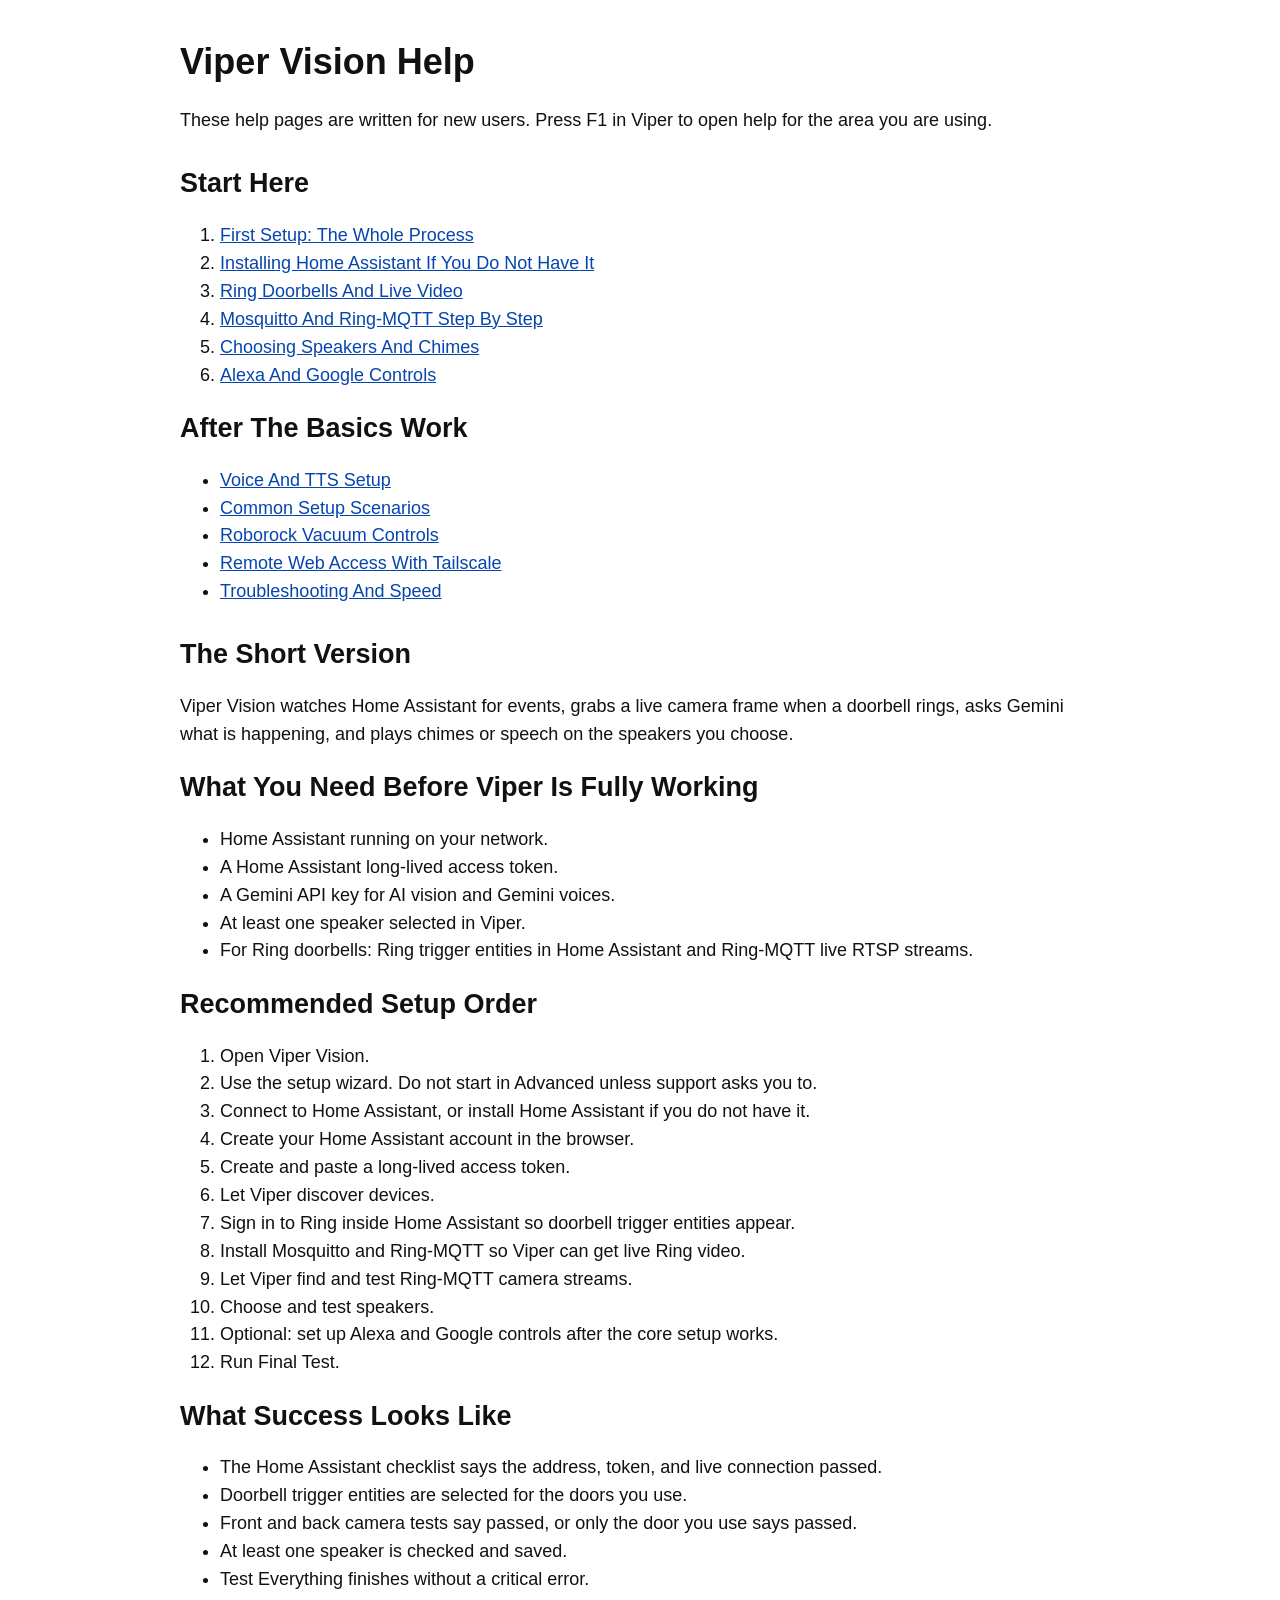
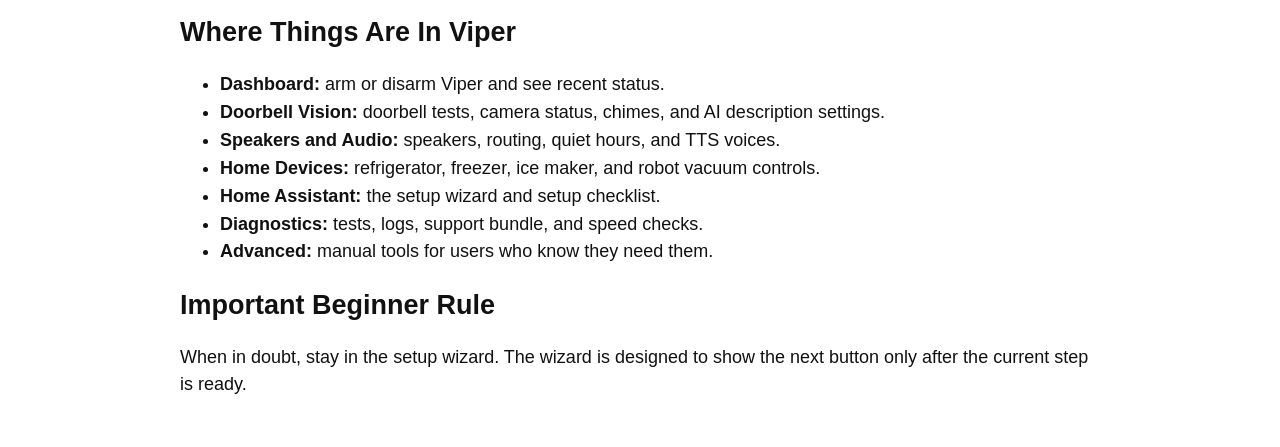
<file: help/index.html>
<!doctype html>
<html lang="en">
<head>
  <meta charset="utf-8">
  <meta name="viewport" content="width=device-width, initial-scale=1">
  <title>Viper Vision Help</title>
  <link rel="stylesheet" href="style.css">
</head>
<body>
  <a class="skip" href="#main">Skip to main content</a>
  <header>
    <h1>Viper Vision Help</h1>
    <p>These help pages are written for new users. Press F1 in Viper to open help for the area you are using.</p>
  </header>
  <nav aria-label="Help topics">
    <h2>Start Here</h2>
    <ol>
      <li><a href="setup.html">First Setup: The Whole Process</a></li>
      <li><a href="ha-install.html">Installing Home Assistant If You Do Not Have It</a></li>
      <li><a href="ring-setup.html">Ring Doorbells And Live Video</a></li>
      <li><a href="ring-mqtt-setup.html">Mosquitto And Ring-MQTT Step By Step</a></li>
      <li><a href="speakers.html">Choosing Speakers And Chimes</a></li>
      <li><a href="matter-switches.html">Alexa And Google Controls</a></li>
    </ol>
    <h2>After The Basics Work</h2>
    <ul>
      <li><a href="tts.html">Voice And TTS Setup</a></li>
      <li><a href="scenarios.html">Common Setup Scenarios</a></li>
      <li><a href="vacuum.html">Roborock Vacuum Controls</a></li>
      <li><a href="tailscale-remote.html">Remote Web Access With Tailscale</a></li>
      <li><a href="troubleshooting.html">Troubleshooting And Speed</a></li>
    </ul>
  </nav>
  <main id="main">
    <h2>The Short Version</h2>
    <p>Viper Vision watches Home Assistant for events, grabs a live camera frame when a doorbell rings, asks Gemini what is happening, and plays chimes or speech on the speakers you choose.</p>

    <h2>What You Need Before Viper Is Fully Working</h2>
    <ul>
      <li>Home Assistant running on your network.</li>
      <li>A Home Assistant long-lived access token.</li>
      <li>A Gemini API key for AI vision and Gemini voices.</li>
      <li>At least one speaker selected in Viper.</li>
      <li>For Ring doorbells: Ring trigger entities in Home Assistant and Ring-MQTT live RTSP streams.</li>
    </ul>

    <h2>Recommended Setup Order</h2>
    <ol>
      <li>Open Viper Vision.</li>
      <li>Use the setup wizard. Do not start in Advanced unless support asks you to.</li>
      <li>Connect to Home Assistant, or install Home Assistant if you do not have it.</li>
      <li>Create your Home Assistant account in the browser.</li>
      <li>Create and paste a long-lived access token.</li>
      <li>Let Viper discover devices.</li>
      <li>Sign in to Ring inside Home Assistant so doorbell trigger entities appear.</li>
      <li>Install Mosquitto and Ring-MQTT so Viper can get live Ring video.</li>
      <li>Let Viper find and test Ring-MQTT camera streams.</li>
      <li>Choose and test speakers.</li>
      <li>Optional: set up Alexa and Google controls after the core setup works.</li>
      <li>Run Final Test.</li>
    </ol>

    <h2>What Success Looks Like</h2>
    <ul>
      <li>The Home Assistant checklist says the address, token, and live connection passed.</li>
      <li>Doorbell trigger entities are selected for the doors you use.</li>
      <li>Front and back camera tests say passed, or only the door you use says passed.</li>
      <li>At least one speaker is checked and saved.</li>
      <li>Test Everything finishes without a critical error.</li>
    </ul>

    <h2>Where Things Are In Viper</h2>
    <ul>
      <li><strong>Dashboard:</strong> arm or disarm Viper and see recent status.</li>
      <li><strong>Doorbell Vision:</strong> doorbell tests, camera status, chimes, and AI description settings.</li>
      <li><strong>Speakers and Audio:</strong> speakers, routing, quiet hours, and TTS voices.</li>
      <li><strong>Home Devices:</strong> refrigerator, freezer, ice maker, and robot vacuum controls.</li>
      <li><strong>Home Assistant:</strong> the setup wizard and setup checklist.</li>
      <li><strong>Diagnostics:</strong> tests, logs, support bundle, and speed checks.</li>
      <li><strong>Advanced:</strong> manual tools for users who know they need them.</li>
    </ul>

    <h2>Important Beginner Rule</h2>
    <p>When in doubt, stay in the setup wizard. The wizard is designed to show the next button only after the current step is ready.</p>
  </main>
</body>
</html>
</file>
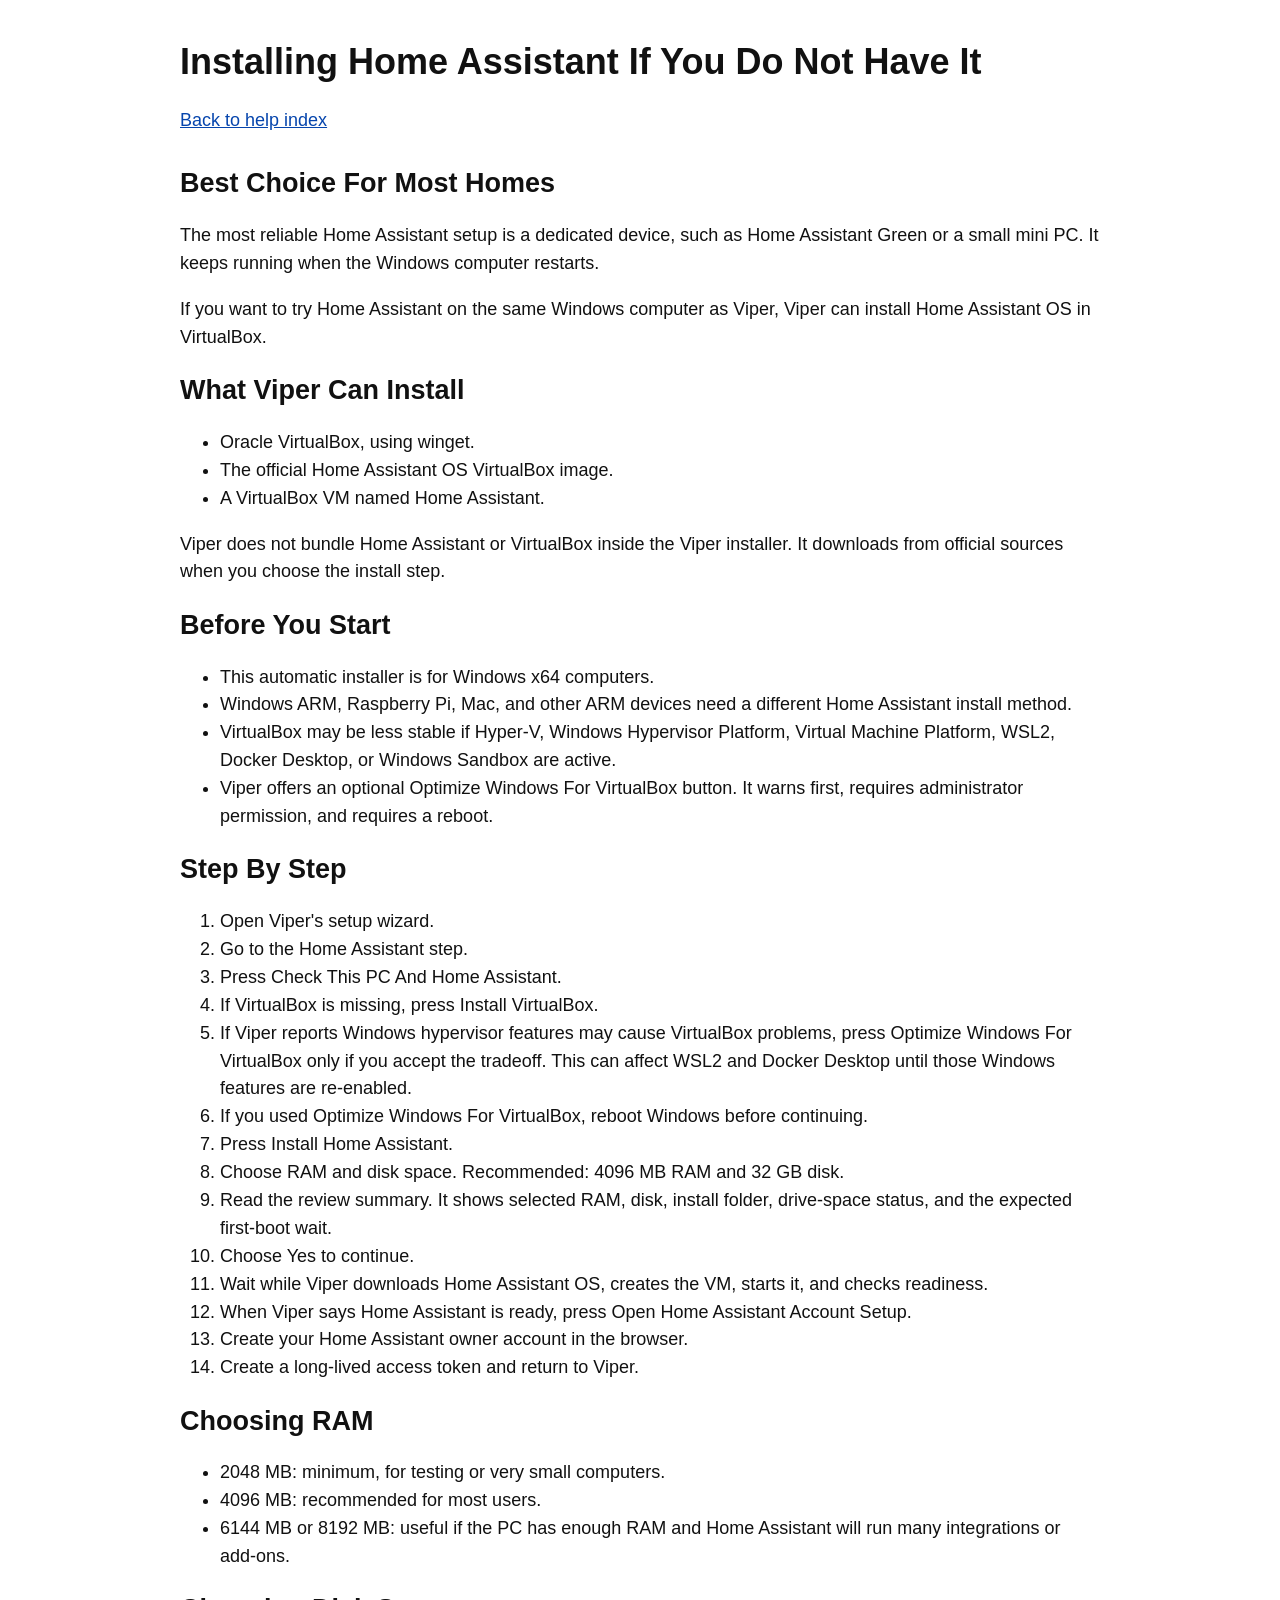
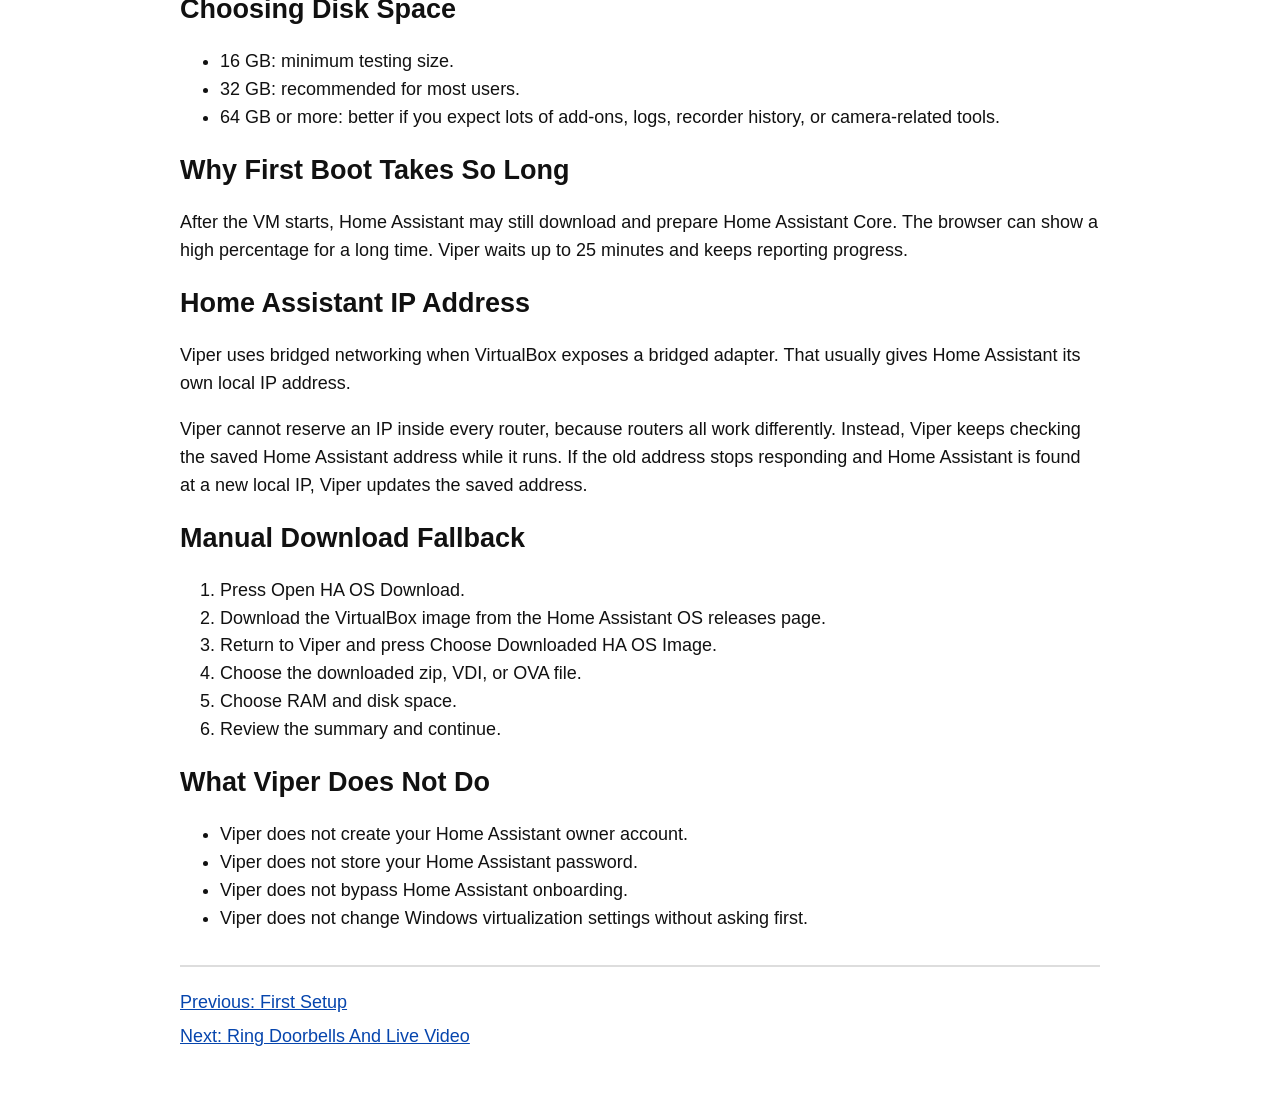
<file: help/ha-install.html>
<!doctype html>
<html lang="en">
<head>
  <meta charset="utf-8">
  <meta name="viewport" content="width=device-width, initial-scale=1">
  <title>Installing Home Assistant For Viper Vision</title>
  <link rel="stylesheet" href="style.css">
</head>
<body>
  <a class="skip" href="#main">Skip to main content</a>
  <header>
    <h1>Installing Home Assistant If You Do Not Have It</h1>
    <p><a href="index.html">Back to help index</a></p>
  </header>
  <main id="main">
    <h2>Best Choice For Most Homes</h2>
    <p>The most reliable Home Assistant setup is a dedicated device, such as Home Assistant Green or a small mini PC. It keeps running when the Windows computer restarts.</p>
    <p>If you want to try Home Assistant on the same Windows computer as Viper, Viper can install Home Assistant OS in VirtualBox.</p>

    <h2>What Viper Can Install</h2>
    <ul>
      <li>Oracle VirtualBox, using winget.</li>
      <li>The official Home Assistant OS VirtualBox image.</li>
      <li>A VirtualBox VM named Home Assistant.</li>
    </ul>
    <p>Viper does not bundle Home Assistant or VirtualBox inside the Viper installer. It downloads from official sources when you choose the install step.</p>

    <h2>Before You Start</h2>
    <ul>
      <li>This automatic installer is for Windows x64 computers.</li>
      <li>Windows ARM, Raspberry Pi, Mac, and other ARM devices need a different Home Assistant install method.</li>
      <li>VirtualBox may be less stable if Hyper-V, Windows Hypervisor Platform, Virtual Machine Platform, WSL2, Docker Desktop, or Windows Sandbox are active.</li>
      <li>Viper offers an optional Optimize Windows For VirtualBox button. It warns first, requires administrator permission, and requires a reboot.</li>
    </ul>

    <h2>Step By Step</h2>
    <ol>
      <li>Open Viper's setup wizard.</li>
      <li>Go to the Home Assistant step.</li>
      <li>Press Check This PC And Home Assistant.</li>
      <li>If VirtualBox is missing, press Install VirtualBox.</li>
      <li>If Viper reports Windows hypervisor features may cause VirtualBox problems, press Optimize Windows For VirtualBox only if you accept the tradeoff. This can affect WSL2 and Docker Desktop until those Windows features are re-enabled.</li>
      <li>If you used Optimize Windows For VirtualBox, reboot Windows before continuing.</li>
      <li>Press Install Home Assistant.</li>
      <li>Choose RAM and disk space. Recommended: 4096 MB RAM and 32 GB disk.</li>
      <li>Read the review summary. It shows selected RAM, disk, install folder, drive-space status, and the expected first-boot wait.</li>
      <li>Choose Yes to continue.</li>
      <li>Wait while Viper downloads Home Assistant OS, creates the VM, starts it, and checks readiness.</li>
      <li>When Viper says Home Assistant is ready, press Open Home Assistant Account Setup.</li>
      <li>Create your Home Assistant owner account in the browser.</li>
      <li>Create a long-lived access token and return to Viper.</li>
    </ol>

    <h2>Choosing RAM</h2>
    <ul>
      <li>2048 MB: minimum, for testing or very small computers.</li>
      <li>4096 MB: recommended for most users.</li>
      <li>6144 MB or 8192 MB: useful if the PC has enough RAM and Home Assistant will run many integrations or add-ons.</li>
    </ul>

    <h2>Choosing Disk Space</h2>
    <ul>
      <li>16 GB: minimum testing size.</li>
      <li>32 GB: recommended for most users.</li>
      <li>64 GB or more: better if you expect lots of add-ons, logs, recorder history, or camera-related tools.</li>
    </ul>

    <h2>Why First Boot Takes So Long</h2>
    <p>After the VM starts, Home Assistant may still download and prepare Home Assistant Core. The browser can show a high percentage for a long time. Viper waits up to 25 minutes and keeps reporting progress.</p>

    <h2>Home Assistant IP Address</h2>
    <p>Viper uses bridged networking when VirtualBox exposes a bridged adapter. That usually gives Home Assistant its own local IP address.</p>
    <p>Viper cannot reserve an IP inside every router, because routers all work differently. Instead, Viper keeps checking the saved Home Assistant address while it runs. If the old address stops responding and Home Assistant is found at a new local IP, Viper updates the saved address.</p>

    <h2>Manual Download Fallback</h2>
    <ol>
      <li>Press Open HA OS Download.</li>
      <li>Download the VirtualBox image from the Home Assistant OS releases page.</li>
      <li>Return to Viper and press Choose Downloaded HA OS Image.</li>
      <li>Choose the downloaded zip, VDI, or OVA file.</li>
      <li>Choose RAM and disk space.</li>
      <li>Review the summary and continue.</li>
    </ol>

    <h2>What Viper Does Not Do</h2>
    <ul>
      <li>Viper does not create your Home Assistant owner account.</li>
      <li>Viper does not store your Home Assistant password.</li>
      <li>Viper does not bypass Home Assistant onboarding.</li>
      <li>Viper does not change Windows virtualization settings without asking first.</li>
    </ul>

    <nav class="topic-nav" aria-label="Previous and next help topics">
      <p><a href="setup.html">Previous: First Setup</a></p>
      <p><a href="ring-setup.html">Next: Ring Doorbells And Live Video</a></p>
    </nav>
  </main>
</body>
</html>
</file>
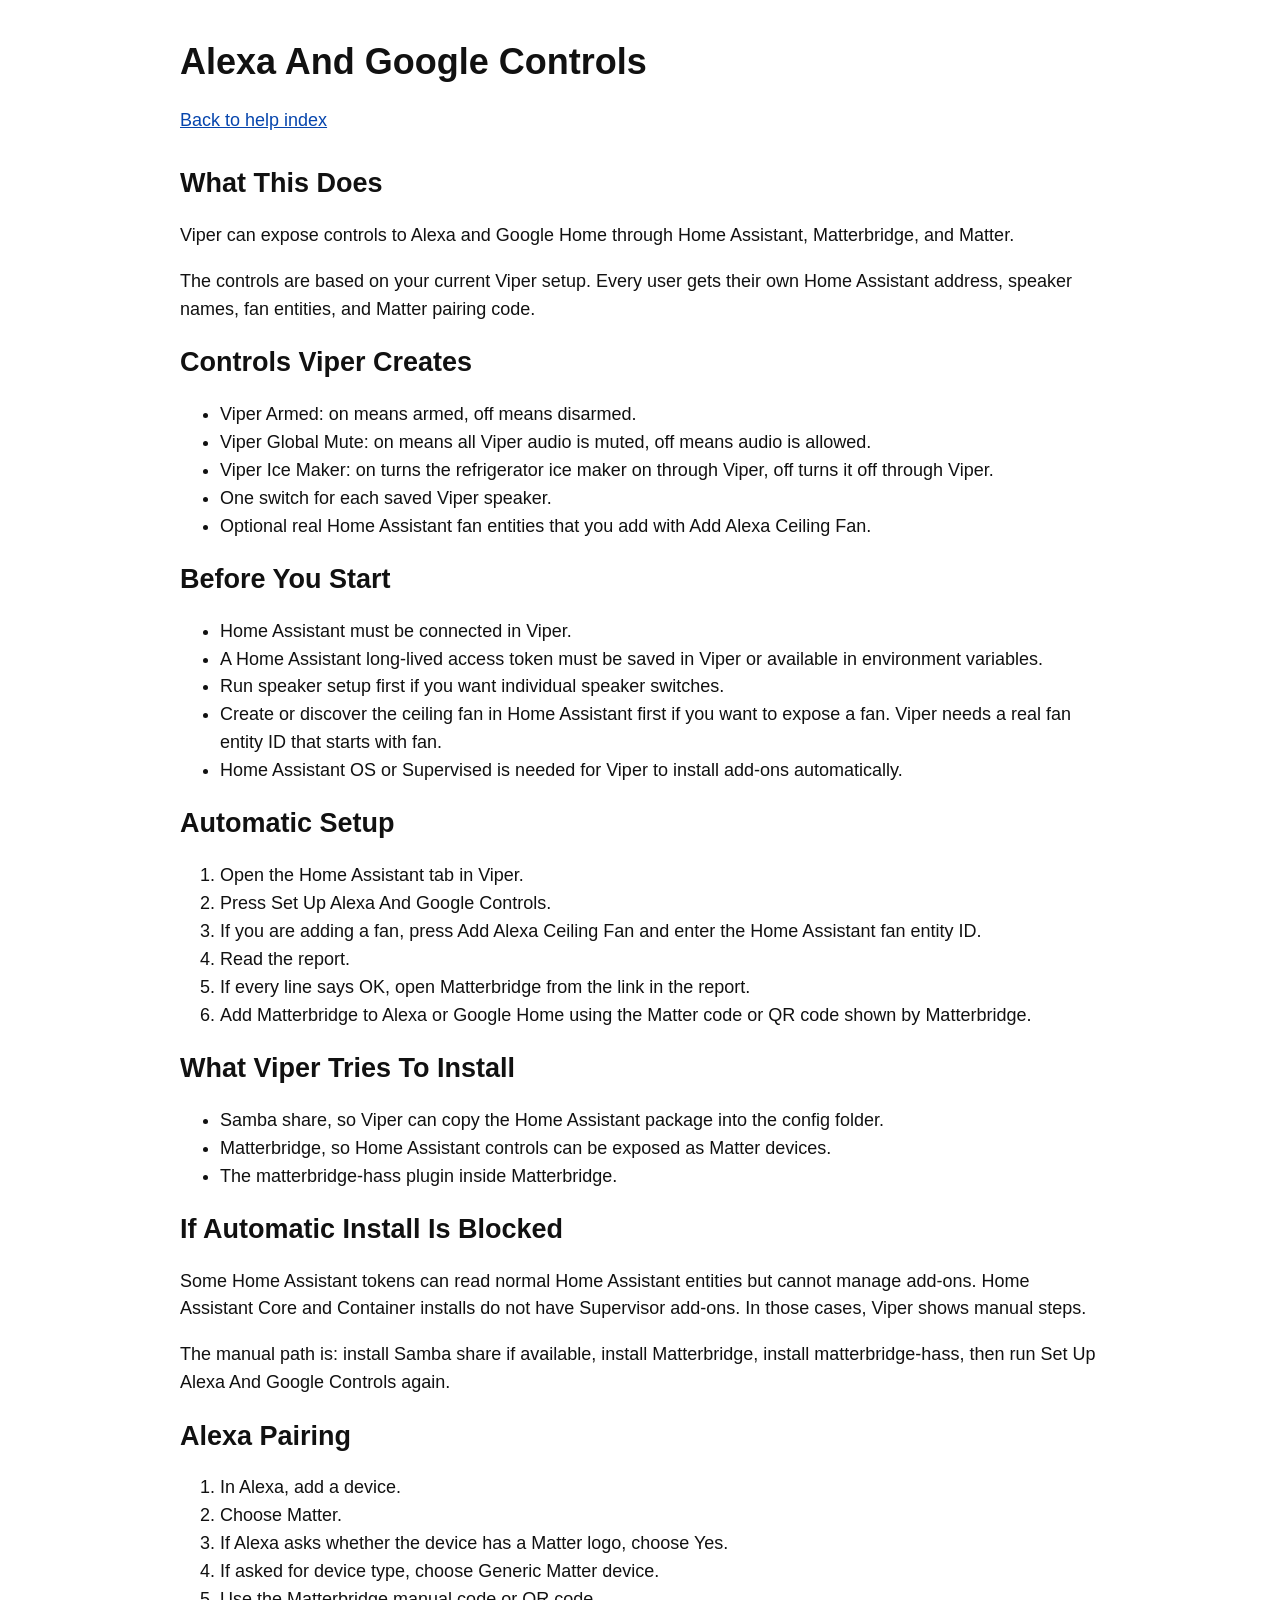
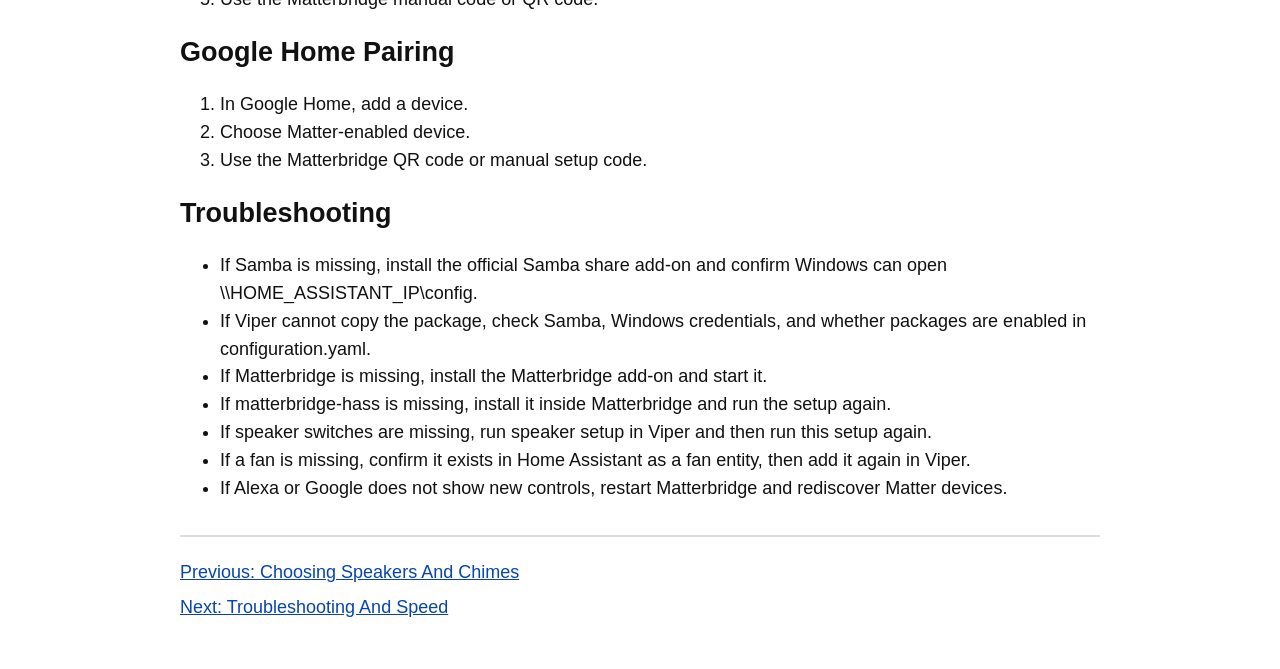
<file: help/matter-switches.html>
<!doctype html>
<html lang="en">
<head>
  <meta charset="utf-8">
  <meta name="viewport" content="width=device-width, initial-scale=1">
  <title>Alexa And Google Controls</title>
  <link rel="stylesheet" href="style.css">
</head>
<body>
  <a class="skip" href="#main">Skip to main content</a>
  <header>
    <h1>Alexa And Google Controls</h1>
    <p><a href="index.html">Back to help index</a></p>
  </header>
  <main id="main">
    <h2>What This Does</h2>
    <p>Viper can expose controls to Alexa and Google Home through Home Assistant, Matterbridge, and Matter.</p>
    <p>The controls are based on your current Viper setup. Every user gets their own Home Assistant address, speaker names, fan entities, and Matter pairing code.</p>

    <h2>Controls Viper Creates</h2>
    <ul>
      <li>Viper Armed: on means armed, off means disarmed.</li>
      <li>Viper Global Mute: on means all Viper audio is muted, off means audio is allowed.</li>
      <li>Viper Ice Maker: on turns the refrigerator ice maker on through Viper, off turns it off through Viper.</li>
      <li>One switch for each saved Viper speaker.</li>
      <li>Optional real Home Assistant fan entities that you add with Add Alexa Ceiling Fan.</li>
    </ul>

    <h2>Before You Start</h2>
    <ul>
      <li>Home Assistant must be connected in Viper.</li>
      <li>A Home Assistant long-lived access token must be saved in Viper or available in environment variables.</li>
      <li>Run speaker setup first if you want individual speaker switches.</li>
      <li>Create or discover the ceiling fan in Home Assistant first if you want to expose a fan. Viper needs a real fan entity ID that starts with fan.</li>
      <li>Home Assistant OS or Supervised is needed for Viper to install add-ons automatically.</li>
    </ul>

    <h2>Automatic Setup</h2>
    <ol>
      <li>Open the Home Assistant tab in Viper.</li>
      <li>Press Set Up Alexa And Google Controls.</li>
      <li>If you are adding a fan, press Add Alexa Ceiling Fan and enter the Home Assistant fan entity ID.</li>
      <li>Read the report.</li>
      <li>If every line says OK, open Matterbridge from the link in the report.</li>
      <li>Add Matterbridge to Alexa or Google Home using the Matter code or QR code shown by Matterbridge.</li>
    </ol>

    <h2>What Viper Tries To Install</h2>
    <ul>
      <li>Samba share, so Viper can copy the Home Assistant package into the config folder.</li>
      <li>Matterbridge, so Home Assistant controls can be exposed as Matter devices.</li>
      <li>The matterbridge-hass plugin inside Matterbridge.</li>
    </ul>

    <h2>If Automatic Install Is Blocked</h2>
    <p>Some Home Assistant tokens can read normal Home Assistant entities but cannot manage add-ons. Home Assistant Core and Container installs do not have Supervisor add-ons. In those cases, Viper shows manual steps.</p>
    <p>The manual path is: install Samba share if available, install Matterbridge, install matterbridge-hass, then run Set Up Alexa And Google Controls again.</p>

    <h2>Alexa Pairing</h2>
    <ol>
      <li>In Alexa, add a device.</li>
      <li>Choose Matter.</li>
      <li>If Alexa asks whether the device has a Matter logo, choose Yes.</li>
      <li>If asked for device type, choose Generic Matter device.</li>
      <li>Use the Matterbridge manual code or QR code.</li>
    </ol>

    <h2>Google Home Pairing</h2>
    <ol>
      <li>In Google Home, add a device.</li>
      <li>Choose Matter-enabled device.</li>
      <li>Use the Matterbridge QR code or manual setup code.</li>
    </ol>

    <h2>Troubleshooting</h2>
    <ul>
      <li>If Samba is missing, install the official Samba share add-on and confirm Windows can open \\HOME_ASSISTANT_IP\config.</li>
      <li>If Viper cannot copy the package, check Samba, Windows credentials, and whether packages are enabled in configuration.yaml.</li>
      <li>If Matterbridge is missing, install the Matterbridge add-on and start it.</li>
      <li>If matterbridge-hass is missing, install it inside Matterbridge and run the setup again.</li>
      <li>If speaker switches are missing, run speaker setup in Viper and then run this setup again.</li>
      <li>If a fan is missing, confirm it exists in Home Assistant as a fan entity, then add it again in Viper.</li>
      <li>If Alexa or Google does not show new controls, restart Matterbridge and rediscover Matter devices.</li>
    </ul>

    <nav class="topic-nav" aria-label="Previous and next help topics">
      <p><a href="speakers.html">Previous: Choosing Speakers And Chimes</a></p>
      <p><a href="troubleshooting.html">Next: Troubleshooting And Speed</a></p>
    </nav>
  </main>
</body>
</html>
</file>
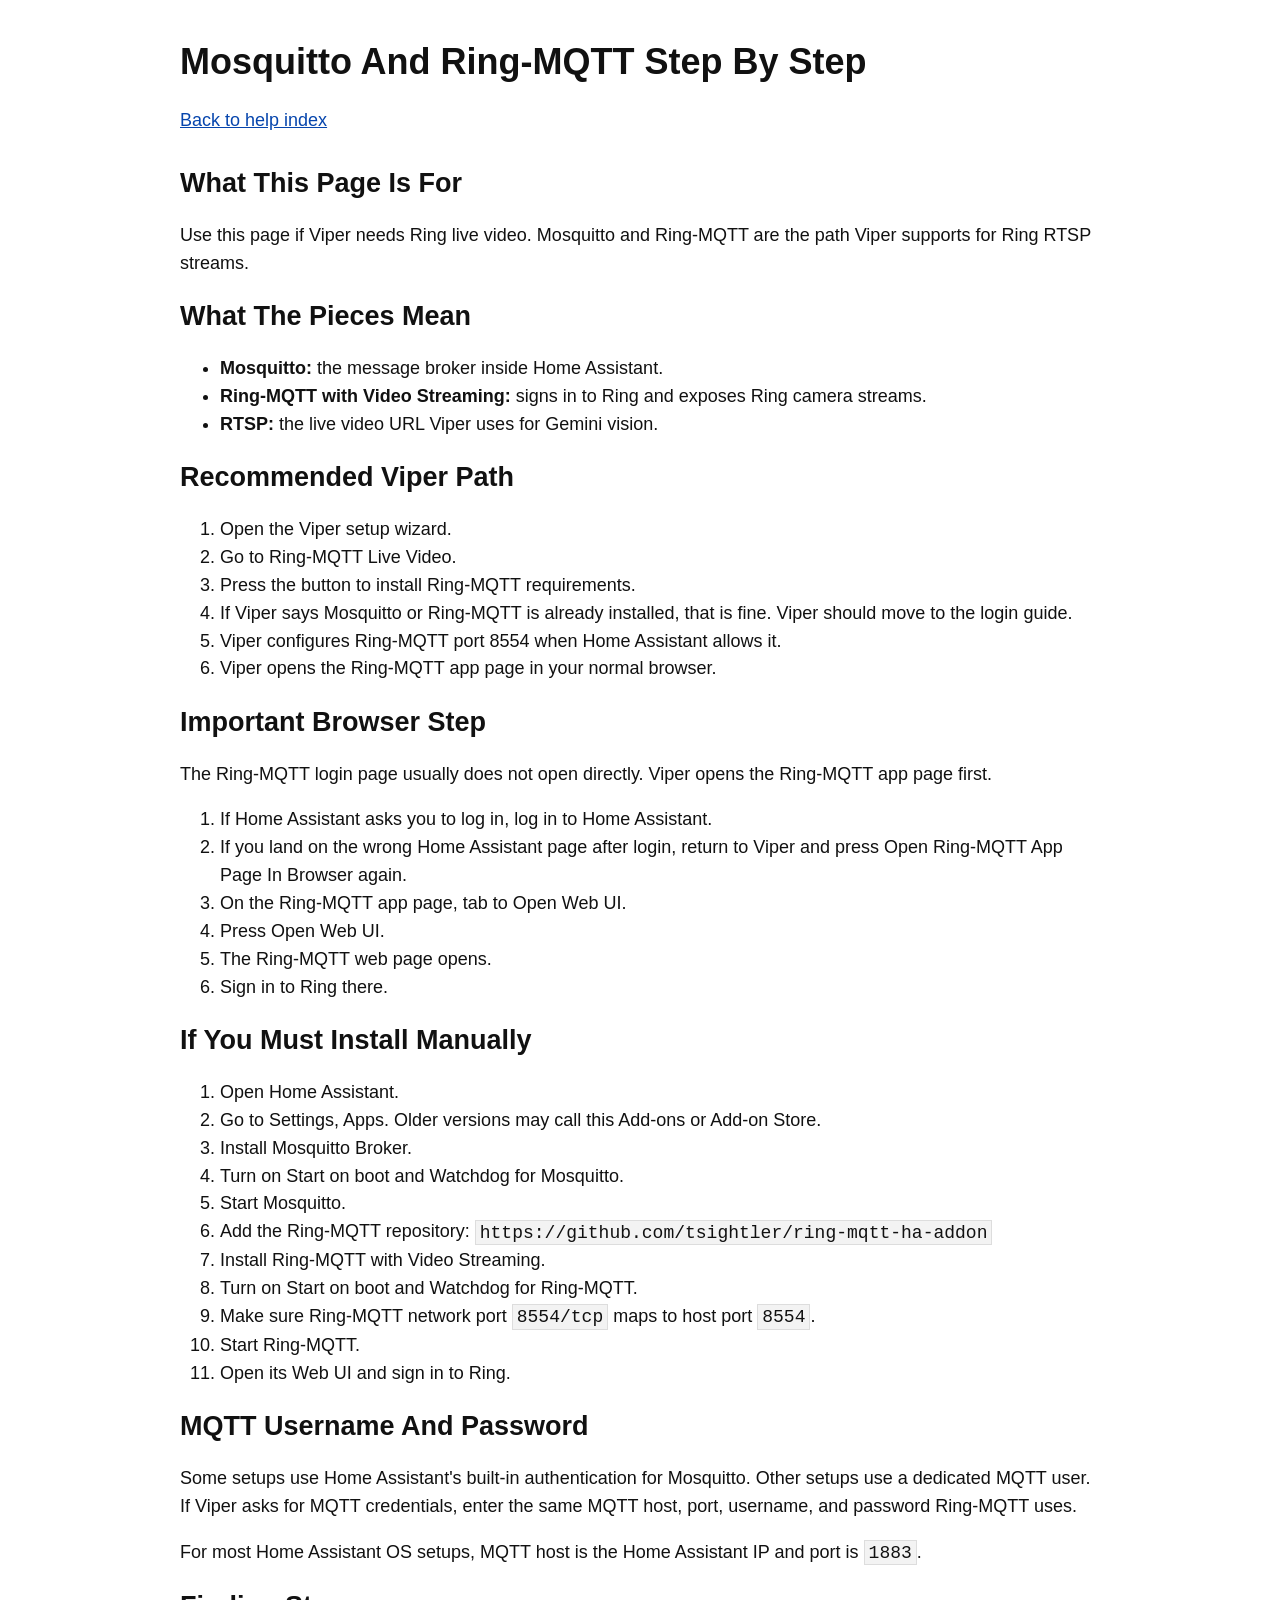
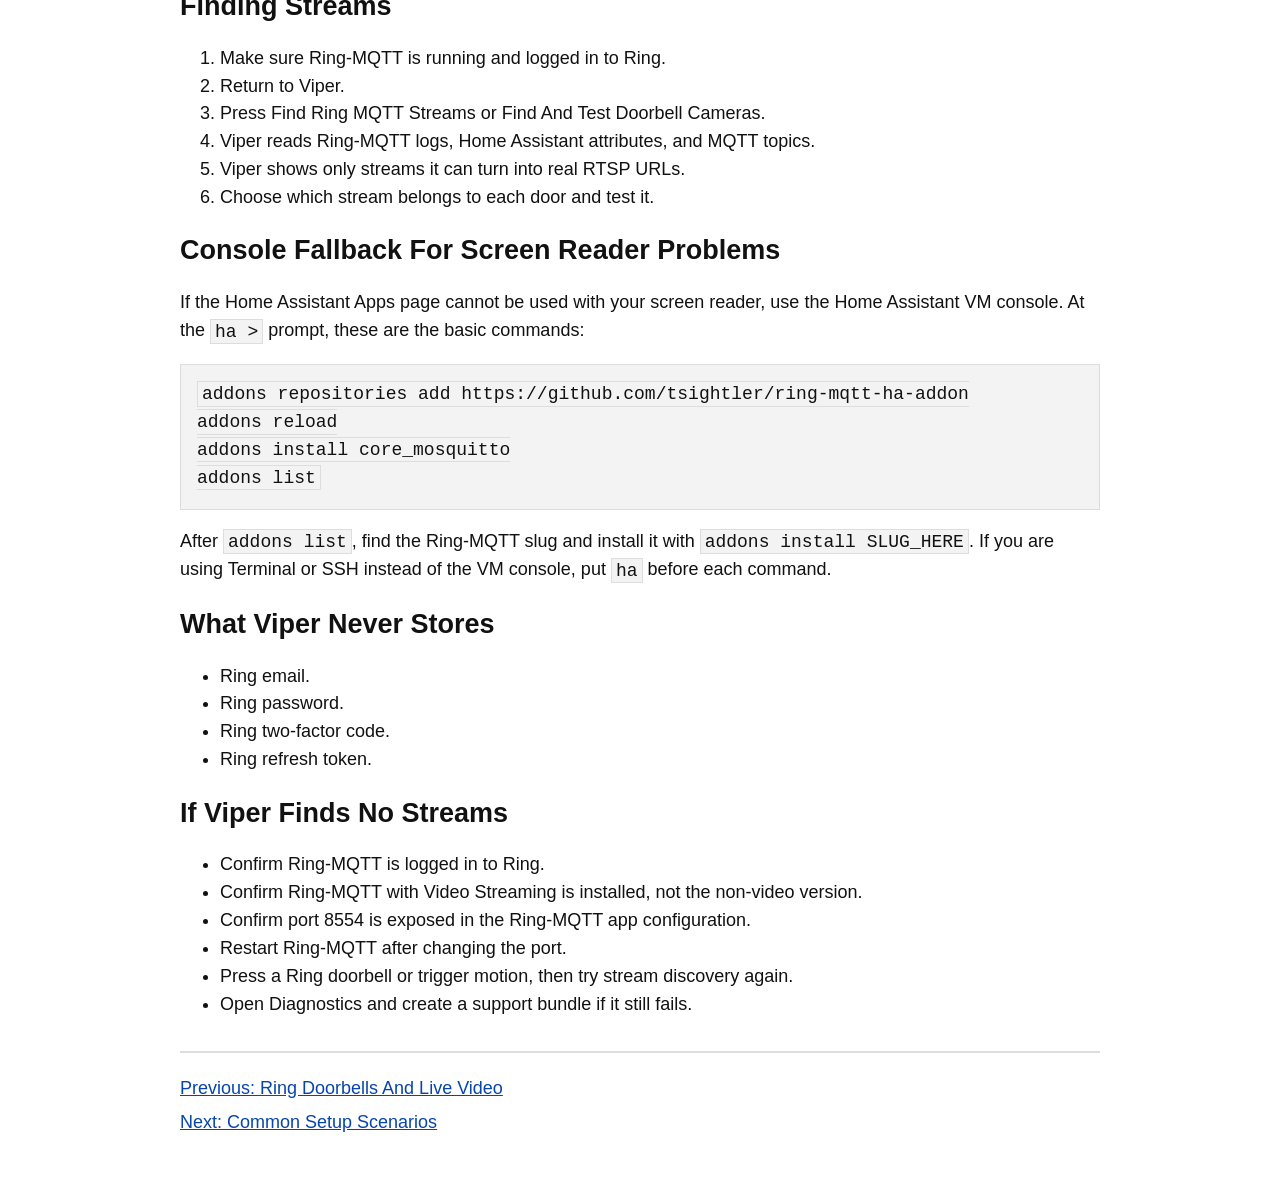
<file: help/ring-mqtt-setup.html>
<!doctype html>
<html lang="en">
<head>
  <meta charset="utf-8">
  <meta name="viewport" content="width=device-width, initial-scale=1">
  <title>Mosquitto And Ring-MQTT Step By Step</title>
  <link rel="stylesheet" href="style.css">
</head>
<body>
  <a class="skip" href="#main">Skip to main content</a>
  <header>
    <h1>Mosquitto And Ring-MQTT Step By Step</h1>
    <p><a href="index.html">Back to help index</a></p>
  </header>
  <main id="main">
    <h2>What This Page Is For</h2>
    <p>Use this page if Viper needs Ring live video. Mosquitto and Ring-MQTT are the path Viper supports for Ring RTSP streams.</p>

    <h2>What The Pieces Mean</h2>
    <ul>
      <li><strong>Mosquitto:</strong> the message broker inside Home Assistant.</li>
      <li><strong>Ring-MQTT with Video Streaming:</strong> signs in to Ring and exposes Ring camera streams.</li>
      <li><strong>RTSP:</strong> the live video URL Viper uses for Gemini vision.</li>
    </ul>

    <h2>Recommended Viper Path</h2>
    <ol>
      <li>Open the Viper setup wizard.</li>
      <li>Go to Ring-MQTT Live Video.</li>
      <li>Press the button to install Ring-MQTT requirements.</li>
      <li>If Viper says Mosquitto or Ring-MQTT is already installed, that is fine. Viper should move to the login guide.</li>
      <li>Viper configures Ring-MQTT port 8554 when Home Assistant allows it.</li>
      <li>Viper opens the Ring-MQTT app page in your normal browser.</li>
    </ol>

    <h2>Important Browser Step</h2>
    <p>The Ring-MQTT login page usually does not open directly. Viper opens the Ring-MQTT app page first.</p>
    <ol>
      <li>If Home Assistant asks you to log in, log in to Home Assistant.</li>
      <li>If you land on the wrong Home Assistant page after login, return to Viper and press Open Ring-MQTT App Page In Browser again.</li>
      <li>On the Ring-MQTT app page, tab to Open Web UI.</li>
      <li>Press Open Web UI.</li>
      <li>The Ring-MQTT web page opens.</li>
      <li>Sign in to Ring there.</li>
    </ol>

    <h2>If You Must Install Manually</h2>
    <ol>
      <li>Open Home Assistant.</li>
      <li>Go to Settings, Apps. Older versions may call this Add-ons or Add-on Store.</li>
      <li>Install Mosquitto Broker.</li>
      <li>Turn on Start on boot and Watchdog for Mosquitto.</li>
      <li>Start Mosquitto.</li>
      <li>Add the Ring-MQTT repository: <code>https://github.com/tsightler/ring-mqtt-ha-addon</code></li>
      <li>Install Ring-MQTT with Video Streaming.</li>
      <li>Turn on Start on boot and Watchdog for Ring-MQTT.</li>
      <li>Make sure Ring-MQTT network port <code>8554/tcp</code> maps to host port <code>8554</code>.</li>
      <li>Start Ring-MQTT.</li>
      <li>Open its Web UI and sign in to Ring.</li>
    </ol>

    <h2>MQTT Username And Password</h2>
    <p>Some setups use Home Assistant's built-in authentication for Mosquitto. Other setups use a dedicated MQTT user. If Viper asks for MQTT credentials, enter the same MQTT host, port, username, and password Ring-MQTT uses.</p>
    <p>For most Home Assistant OS setups, MQTT host is the Home Assistant IP and port is <code>1883</code>.</p>

    <h2>Finding Streams</h2>
    <ol>
      <li>Make sure Ring-MQTT is running and logged in to Ring.</li>
      <li>Return to Viper.</li>
      <li>Press Find Ring MQTT Streams or Find And Test Doorbell Cameras.</li>
      <li>Viper reads Ring-MQTT logs, Home Assistant attributes, and MQTT topics.</li>
      <li>Viper shows only streams it can turn into real RTSP URLs.</li>
      <li>Choose which stream belongs to each door and test it.</li>
    </ol>

    <h2>Console Fallback For Screen Reader Problems</h2>
    <p>If the Home Assistant Apps page cannot be used with your screen reader, use the Home Assistant VM console. At the <code>ha &gt;</code> prompt, these are the basic commands:</p>
    <pre><code>addons repositories add https://github.com/tsightler/ring-mqtt-ha-addon
addons reload
addons install core_mosquitto
addons list</code></pre>
    <p>After <code>addons list</code>, find the Ring-MQTT slug and install it with <code>addons install SLUG_HERE</code>. If you are using Terminal or SSH instead of the VM console, put <code>ha</code> before each command.</p>

    <h2>What Viper Never Stores</h2>
    <ul>
      <li>Ring email.</li>
      <li>Ring password.</li>
      <li>Ring two-factor code.</li>
      <li>Ring refresh token.</li>
    </ul>

    <h2>If Viper Finds No Streams</h2>
    <ul>
      <li>Confirm Ring-MQTT is logged in to Ring.</li>
      <li>Confirm Ring-MQTT with Video Streaming is installed, not the non-video version.</li>
      <li>Confirm port 8554 is exposed in the Ring-MQTT app configuration.</li>
      <li>Restart Ring-MQTT after changing the port.</li>
      <li>Press a Ring doorbell or trigger motion, then try stream discovery again.</li>
      <li>Open Diagnostics and create a support bundle if it still fails.</li>
    </ul>

    <nav class="topic-nav" aria-label="Previous and next help topics">
      <p><a href="ring-setup.html">Previous: Ring Doorbells And Live Video</a></p>
      <p><a href="scenarios.html">Next: Common Setup Scenarios</a></p>
    </nav>
  </main>
</body>
</html>
</file>
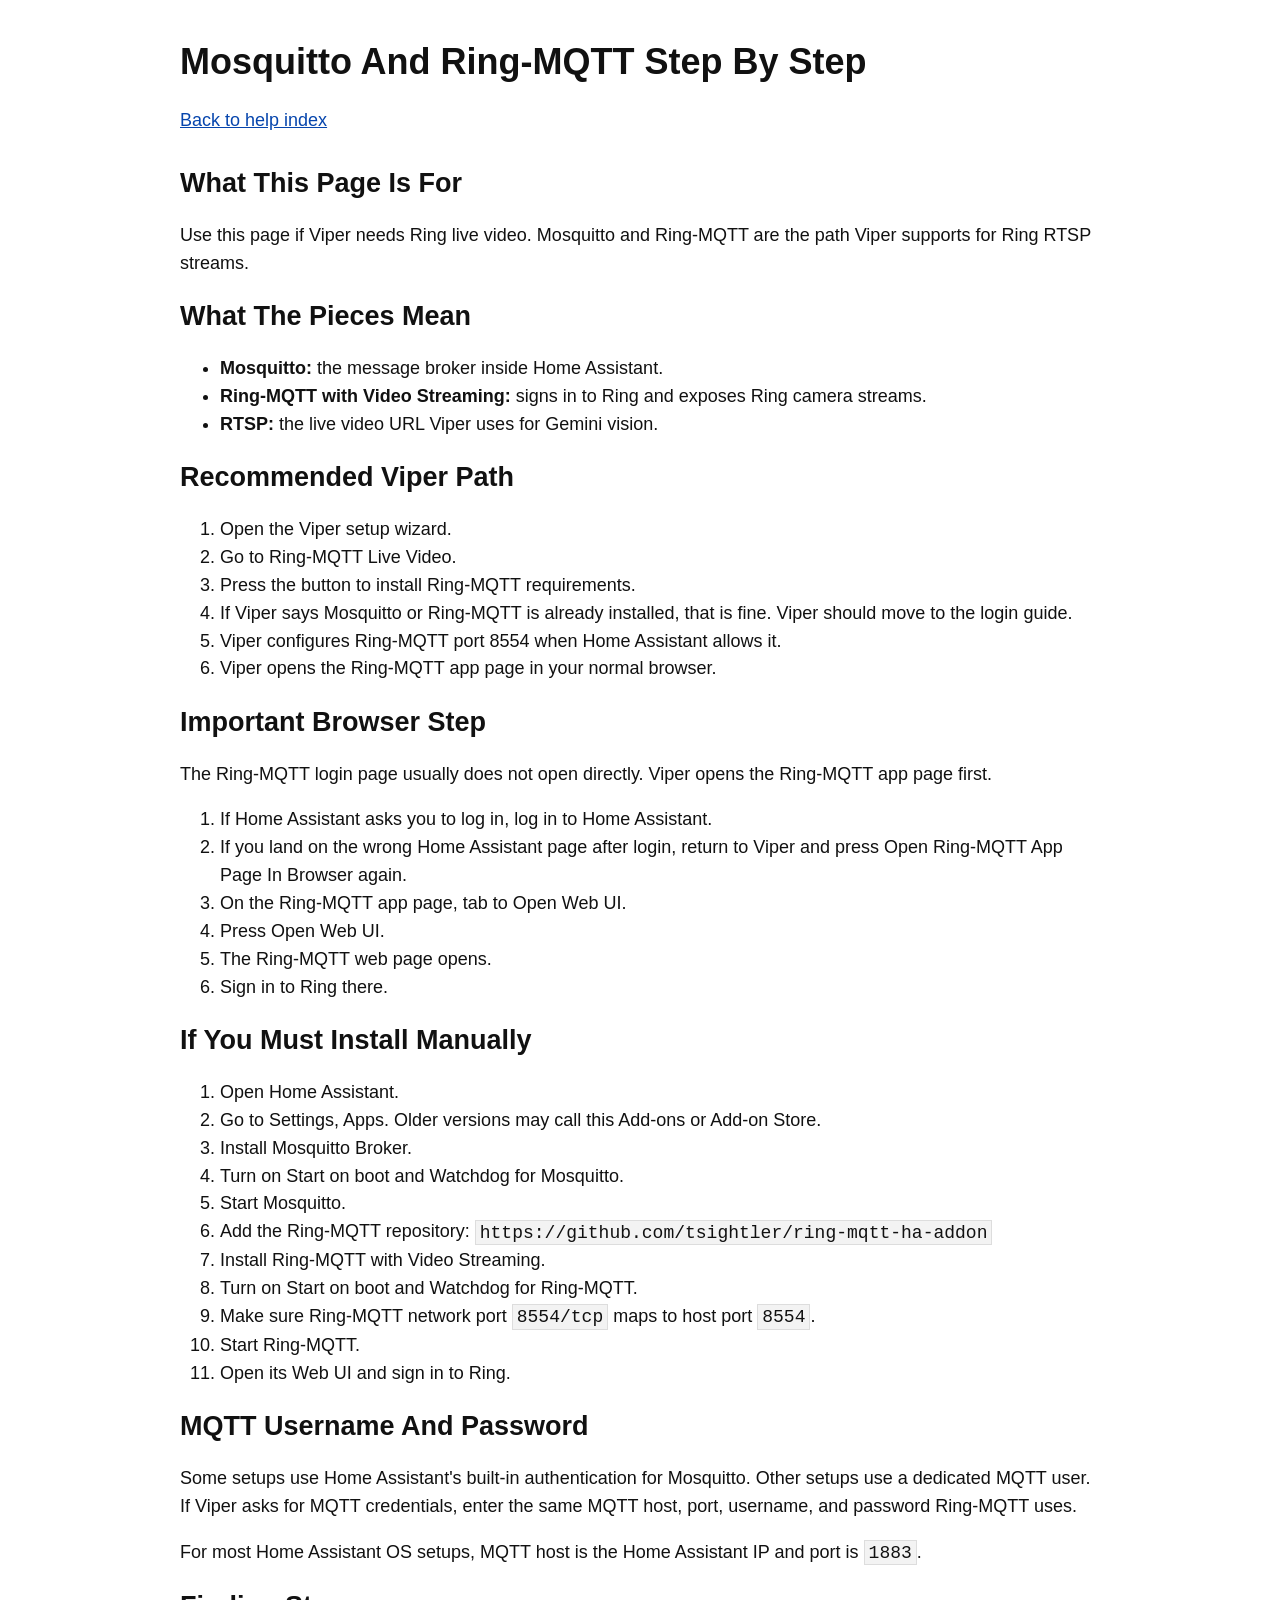
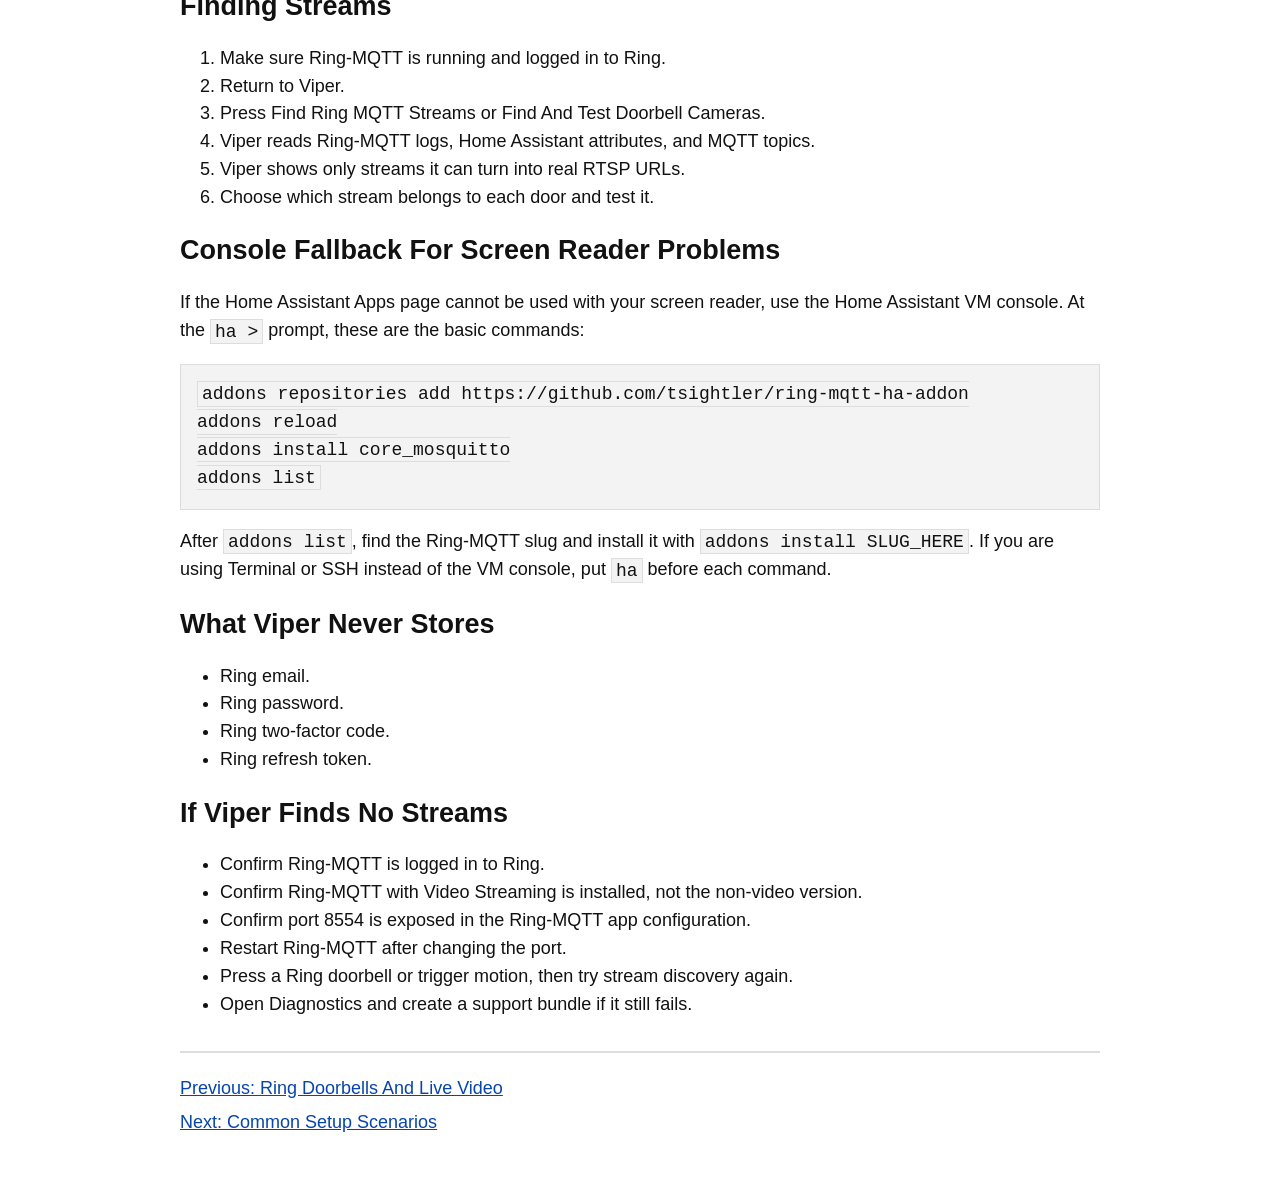
<file: help/ring-mqtt.html>
<!doctype html>
<html lang="en">
<head>
  <meta charset="utf-8">
  <title>Ring-MQTT Setup</title>
  <meta name="viewport" content="width=device-width, initial-scale=1">
  <meta http-equiv="refresh" content="0; url=ring-mqtt-setup.html">
  <link rel="stylesheet" href="style.css">
</head>
<body>
  <main>
    <h1>Ring-MQTT Setup</h1>
    <p>This help topic moved to <a href="ring-mqtt-setup.html">Ring-MQTT setup</a>.</p>
  </main>
</body>
</html>
</file>
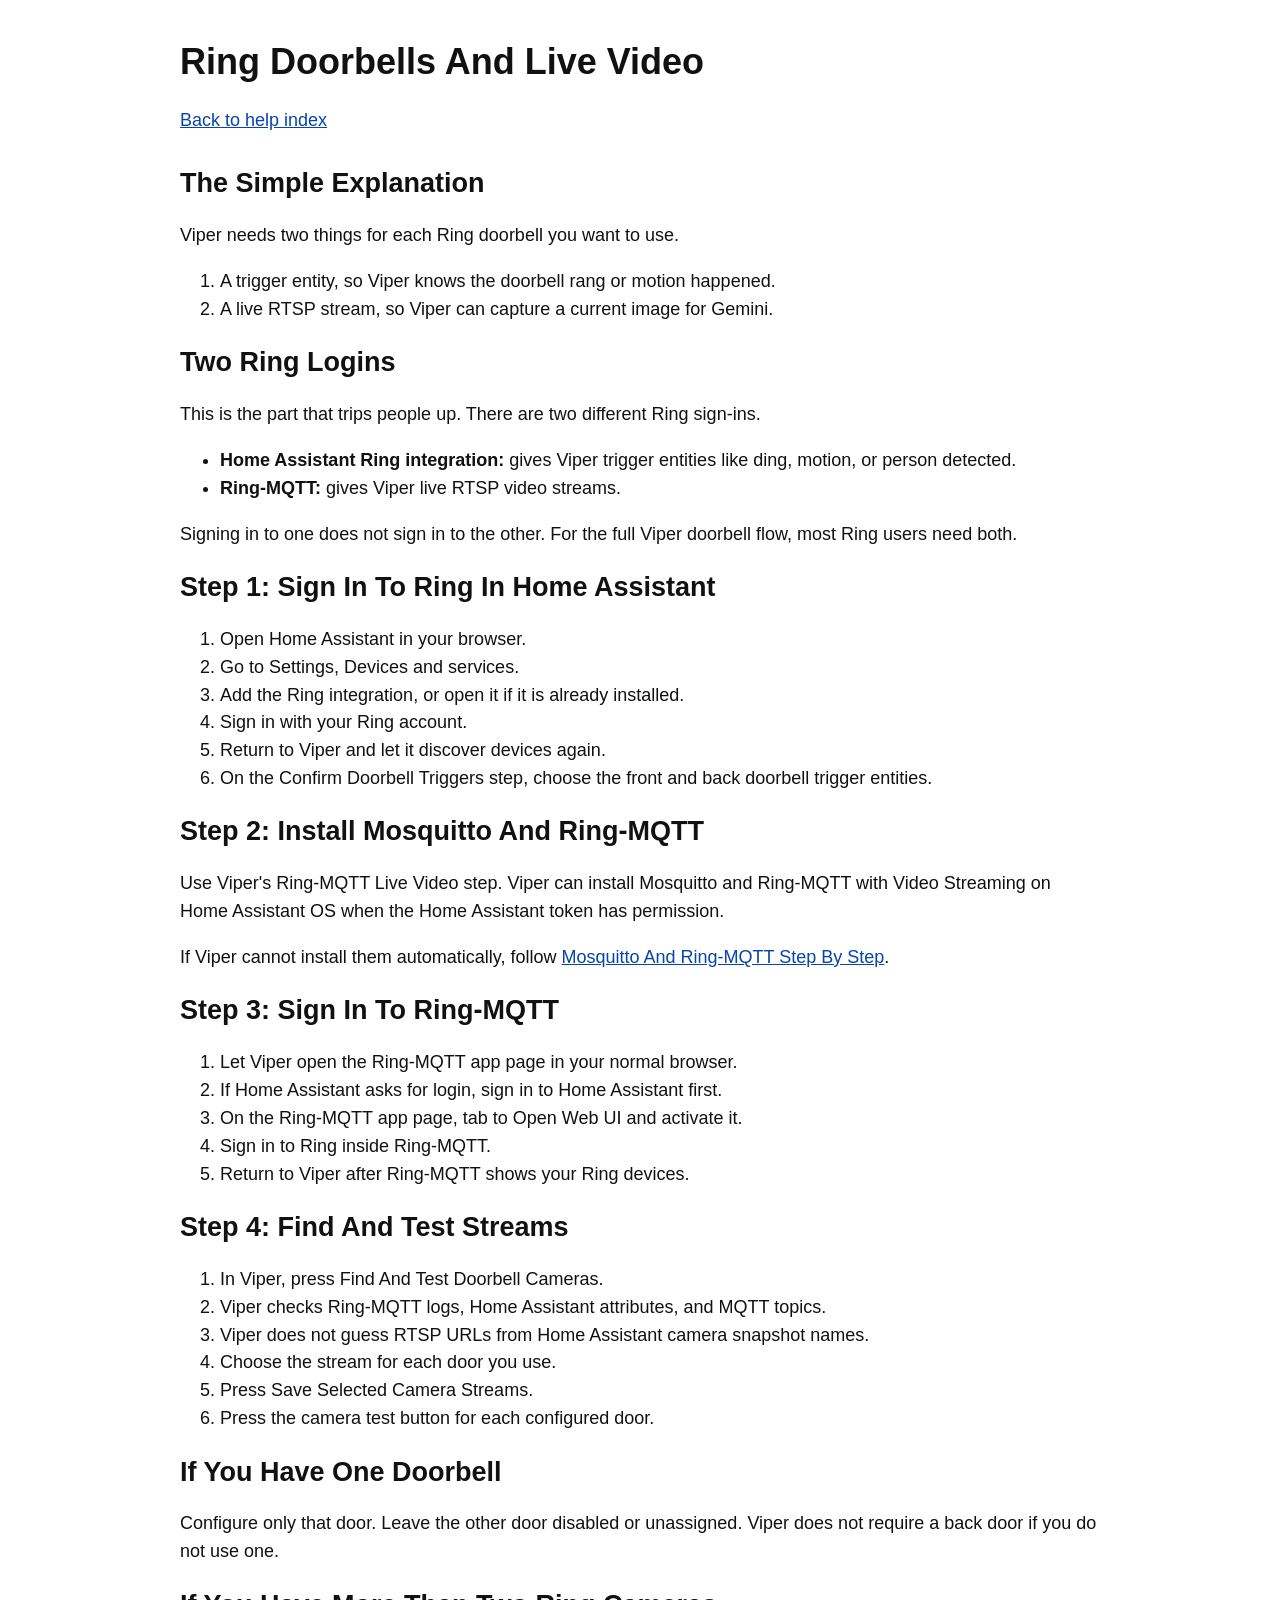
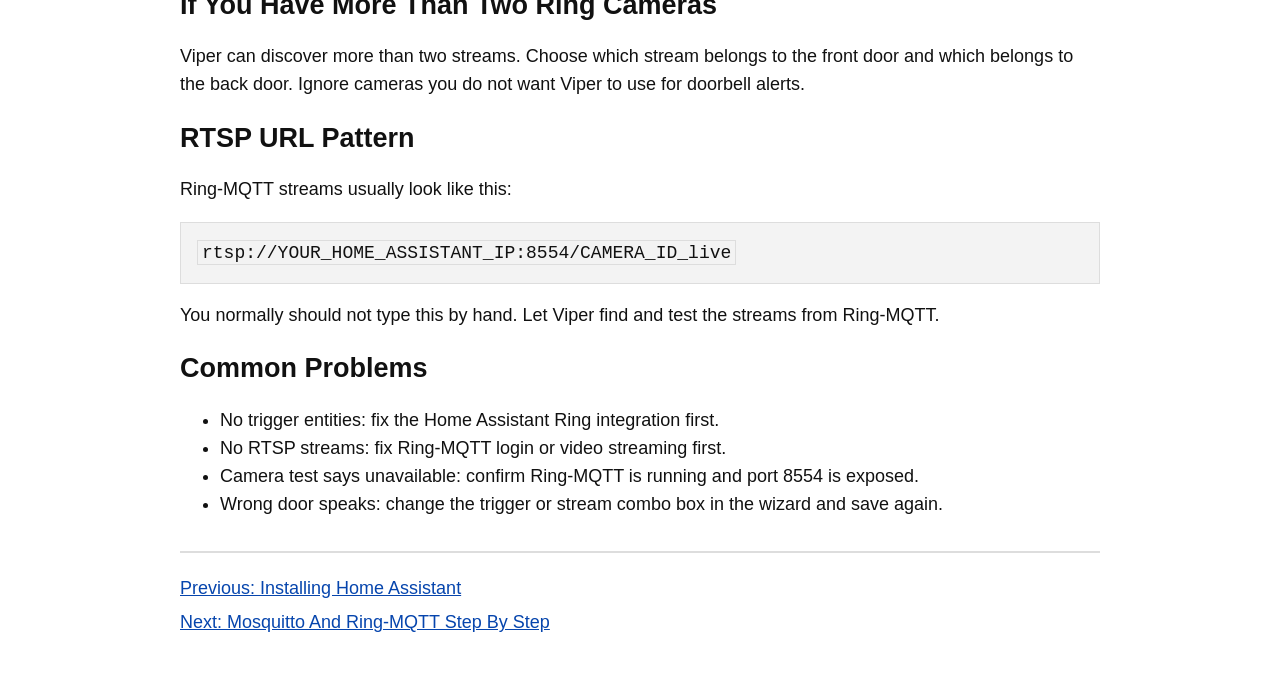
<file: help/ring-setup.html>
<!doctype html>
<html lang="en">
<head>
  <meta charset="utf-8">
  <meta name="viewport" content="width=device-width, initial-scale=1">
  <title>Ring Doorbells And Live Video</title>
  <link rel="stylesheet" href="style.css">
</head>
<body>
  <a class="skip" href="#main">Skip to main content</a>
  <header>
    <h1>Ring Doorbells And Live Video</h1>
    <p><a href="index.html">Back to help index</a></p>
  </header>
  <main id="main">
    <h2>The Simple Explanation</h2>
    <p>Viper needs two things for each Ring doorbell you want to use.</p>
    <ol>
      <li>A trigger entity, so Viper knows the doorbell rang or motion happened.</li>
      <li>A live RTSP stream, so Viper can capture a current image for Gemini.</li>
    </ol>

    <h2>Two Ring Logins</h2>
    <p>This is the part that trips people up. There are two different Ring sign-ins.</p>
    <ul>
      <li><strong>Home Assistant Ring integration:</strong> gives Viper trigger entities like ding, motion, or person detected.</li>
      <li><strong>Ring-MQTT:</strong> gives Viper live RTSP video streams.</li>
    </ul>
    <p>Signing in to one does not sign in to the other. For the full Viper doorbell flow, most Ring users need both.</p>

    <h2>Step 1: Sign In To Ring In Home Assistant</h2>
    <ol>
      <li>Open Home Assistant in your browser.</li>
      <li>Go to Settings, Devices and services.</li>
      <li>Add the Ring integration, or open it if it is already installed.</li>
      <li>Sign in with your Ring account.</li>
      <li>Return to Viper and let it discover devices again.</li>
      <li>On the Confirm Doorbell Triggers step, choose the front and back doorbell trigger entities.</li>
    </ol>

    <h2>Step 2: Install Mosquitto And Ring-MQTT</h2>
    <p>Use Viper's Ring-MQTT Live Video step. Viper can install Mosquitto and Ring-MQTT with Video Streaming on Home Assistant OS when the Home Assistant token has permission.</p>
    <p>If Viper cannot install them automatically, follow <a href="ring-mqtt-setup.html">Mosquitto And Ring-MQTT Step By Step</a>.</p>

    <h2>Step 3: Sign In To Ring-MQTT</h2>
    <ol>
      <li>Let Viper open the Ring-MQTT app page in your normal browser.</li>
      <li>If Home Assistant asks for login, sign in to Home Assistant first.</li>
      <li>On the Ring-MQTT app page, tab to Open Web UI and activate it.</li>
      <li>Sign in to Ring inside Ring-MQTT.</li>
      <li>Return to Viper after Ring-MQTT shows your Ring devices.</li>
    </ol>

    <h2>Step 4: Find And Test Streams</h2>
    <ol>
      <li>In Viper, press Find And Test Doorbell Cameras.</li>
      <li>Viper checks Ring-MQTT logs, Home Assistant attributes, and MQTT topics.</li>
      <li>Viper does not guess RTSP URLs from Home Assistant camera snapshot names.</li>
      <li>Choose the stream for each door you use.</li>
      <li>Press Save Selected Camera Streams.</li>
      <li>Press the camera test button for each configured door.</li>
    </ol>

    <h2>If You Have One Doorbell</h2>
    <p>Configure only that door. Leave the other door disabled or unassigned. Viper does not require a back door if you do not use one.</p>

    <h2>If You Have More Than Two Ring Cameras</h2>
    <p>Viper can discover more than two streams. Choose which stream belongs to the front door and which belongs to the back door. Ignore cameras you do not want Viper to use for doorbell alerts.</p>

    <h2>RTSP URL Pattern</h2>
    <p>Ring-MQTT streams usually look like this:</p>
    <pre><code>rtsp://YOUR_HOME_ASSISTANT_IP:8554/CAMERA_ID_live</code></pre>
    <p>You normally should not type this by hand. Let Viper find and test the streams from Ring-MQTT.</p>

    <h2>Common Problems</h2>
    <ul>
      <li>No trigger entities: fix the Home Assistant Ring integration first.</li>
      <li>No RTSP streams: fix Ring-MQTT login or video streaming first.</li>
      <li>Camera test says unavailable: confirm Ring-MQTT is running and port 8554 is exposed.</li>
      <li>Wrong door speaks: change the trigger or stream combo box in the wizard and save again.</li>
    </ul>

    <nav class="topic-nav" aria-label="Previous and next help topics">
      <p><a href="ha-install.html">Previous: Installing Home Assistant</a></p>
      <p><a href="ring-mqtt-setup.html">Next: Mosquitto And Ring-MQTT Step By Step</a></p>
    </nav>
  </main>
</body>
</html>
</file>
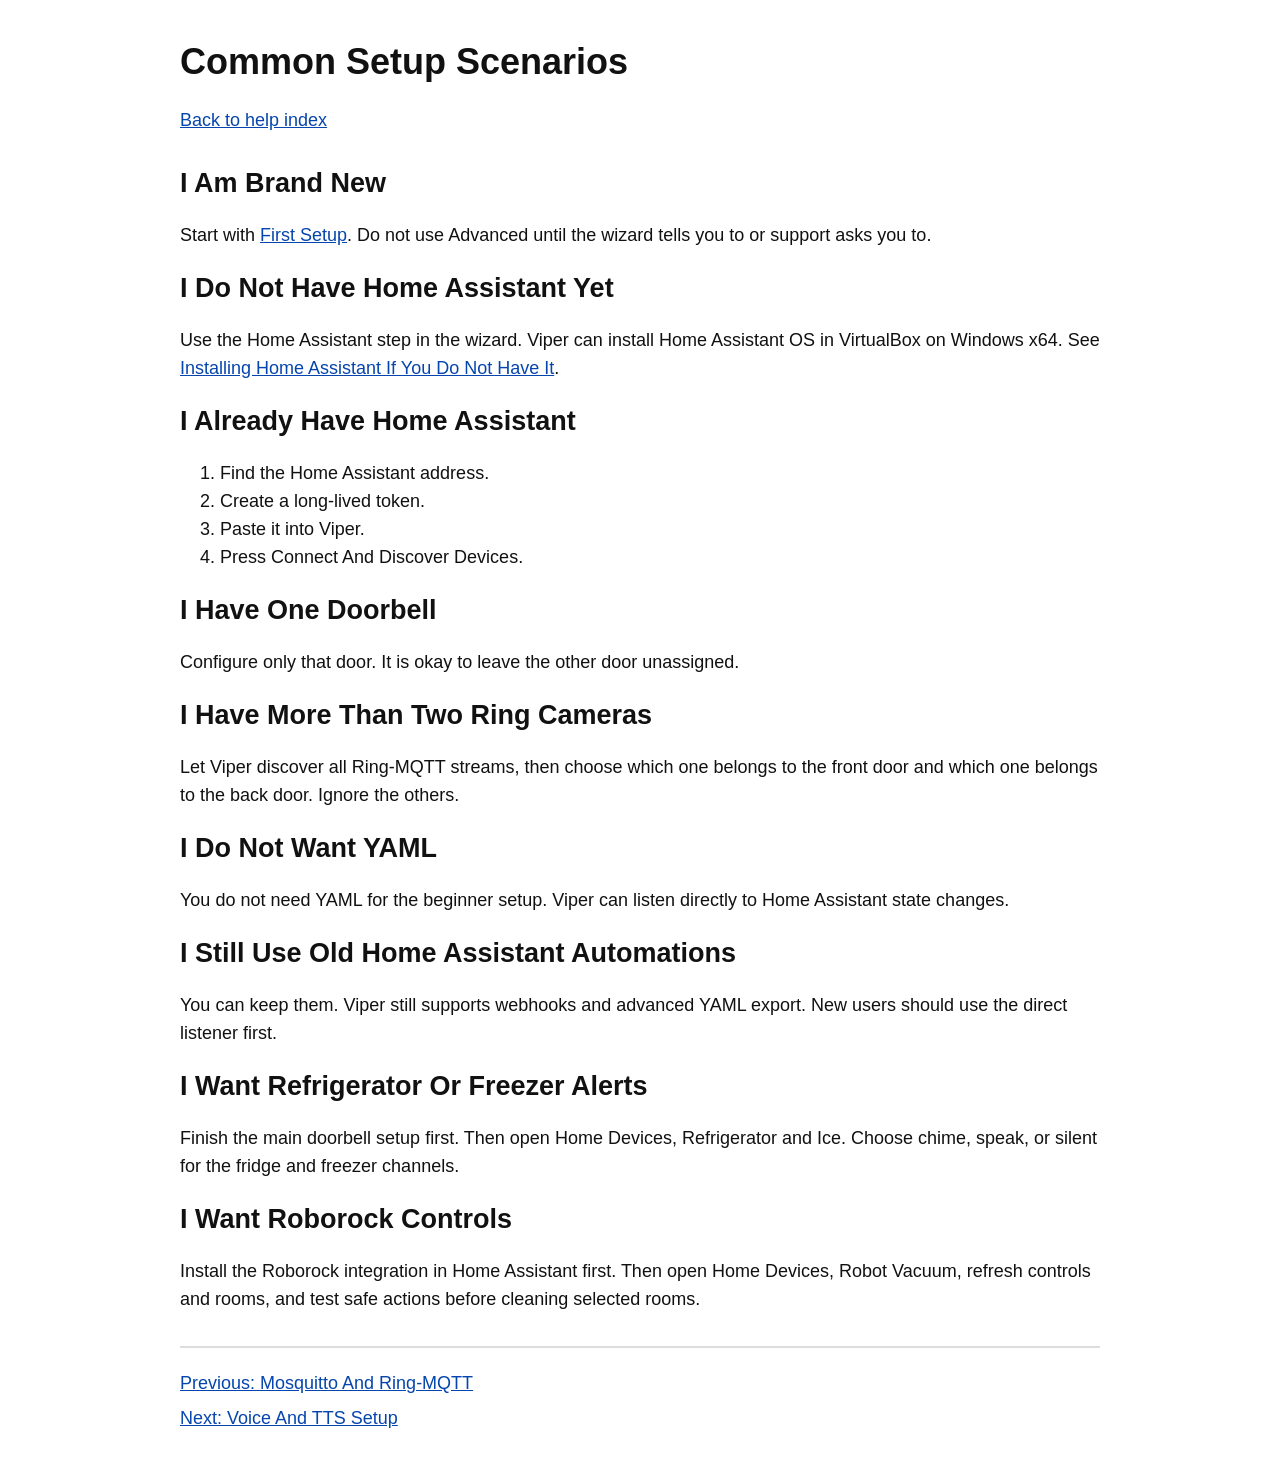
<file: help/scenarios.html>
<!doctype html>
<html lang="en">
<head>
  <meta charset="utf-8">
  <meta name="viewport" content="width=device-width, initial-scale=1">
  <title>Common Setup Scenarios</title>
  <link rel="stylesheet" href="style.css">
</head>
<body>
  <a class="skip" href="#main">Skip to main content</a>
  <header>
    <h1>Common Setup Scenarios</h1>
    <p><a href="index.html">Back to help index</a></p>
  </header>
  <main id="main">
    <h2>I Am Brand New</h2>
    <p>Start with <a href="setup.html">First Setup</a>. Do not use Advanced until the wizard tells you to or support asks you to.</p>

    <h2>I Do Not Have Home Assistant Yet</h2>
    <p>Use the Home Assistant step in the wizard. Viper can install Home Assistant OS in VirtualBox on Windows x64. See <a href="ha-install.html">Installing Home Assistant If You Do Not Have It</a>.</p>

    <h2>I Already Have Home Assistant</h2>
    <ol>
      <li>Find the Home Assistant address.</li>
      <li>Create a long-lived token.</li>
      <li>Paste it into Viper.</li>
      <li>Press Connect And Discover Devices.</li>
    </ol>

    <h2>I Have One Doorbell</h2>
    <p>Configure only that door. It is okay to leave the other door unassigned.</p>

    <h2>I Have More Than Two Ring Cameras</h2>
    <p>Let Viper discover all Ring-MQTT streams, then choose which one belongs to the front door and which one belongs to the back door. Ignore the others.</p>

    <h2>I Do Not Want YAML</h2>
    <p>You do not need YAML for the beginner setup. Viper can listen directly to Home Assistant state changes.</p>

    <h2>I Still Use Old Home Assistant Automations</h2>
    <p>You can keep them. Viper still supports webhooks and advanced YAML export. New users should use the direct listener first.</p>

    <h2>I Want Refrigerator Or Freezer Alerts</h2>
    <p>Finish the main doorbell setup first. Then open Home Devices, Refrigerator and Ice. Choose chime, speak, or silent for the fridge and freezer channels.</p>

    <h2>I Want Roborock Controls</h2>
    <p>Install the Roborock integration in Home Assistant first. Then open Home Devices, Robot Vacuum, refresh controls and rooms, and test safe actions before cleaning selected rooms.</p>

    <nav class="topic-nav" aria-label="Previous and next help topics">
      <p><a href="ring-mqtt-setup.html">Previous: Mosquitto And Ring-MQTT</a></p>
      <p><a href="tts.html">Next: Voice And TTS Setup</a></p>
    </nav>
  </main>
</body>
</html>
</file>
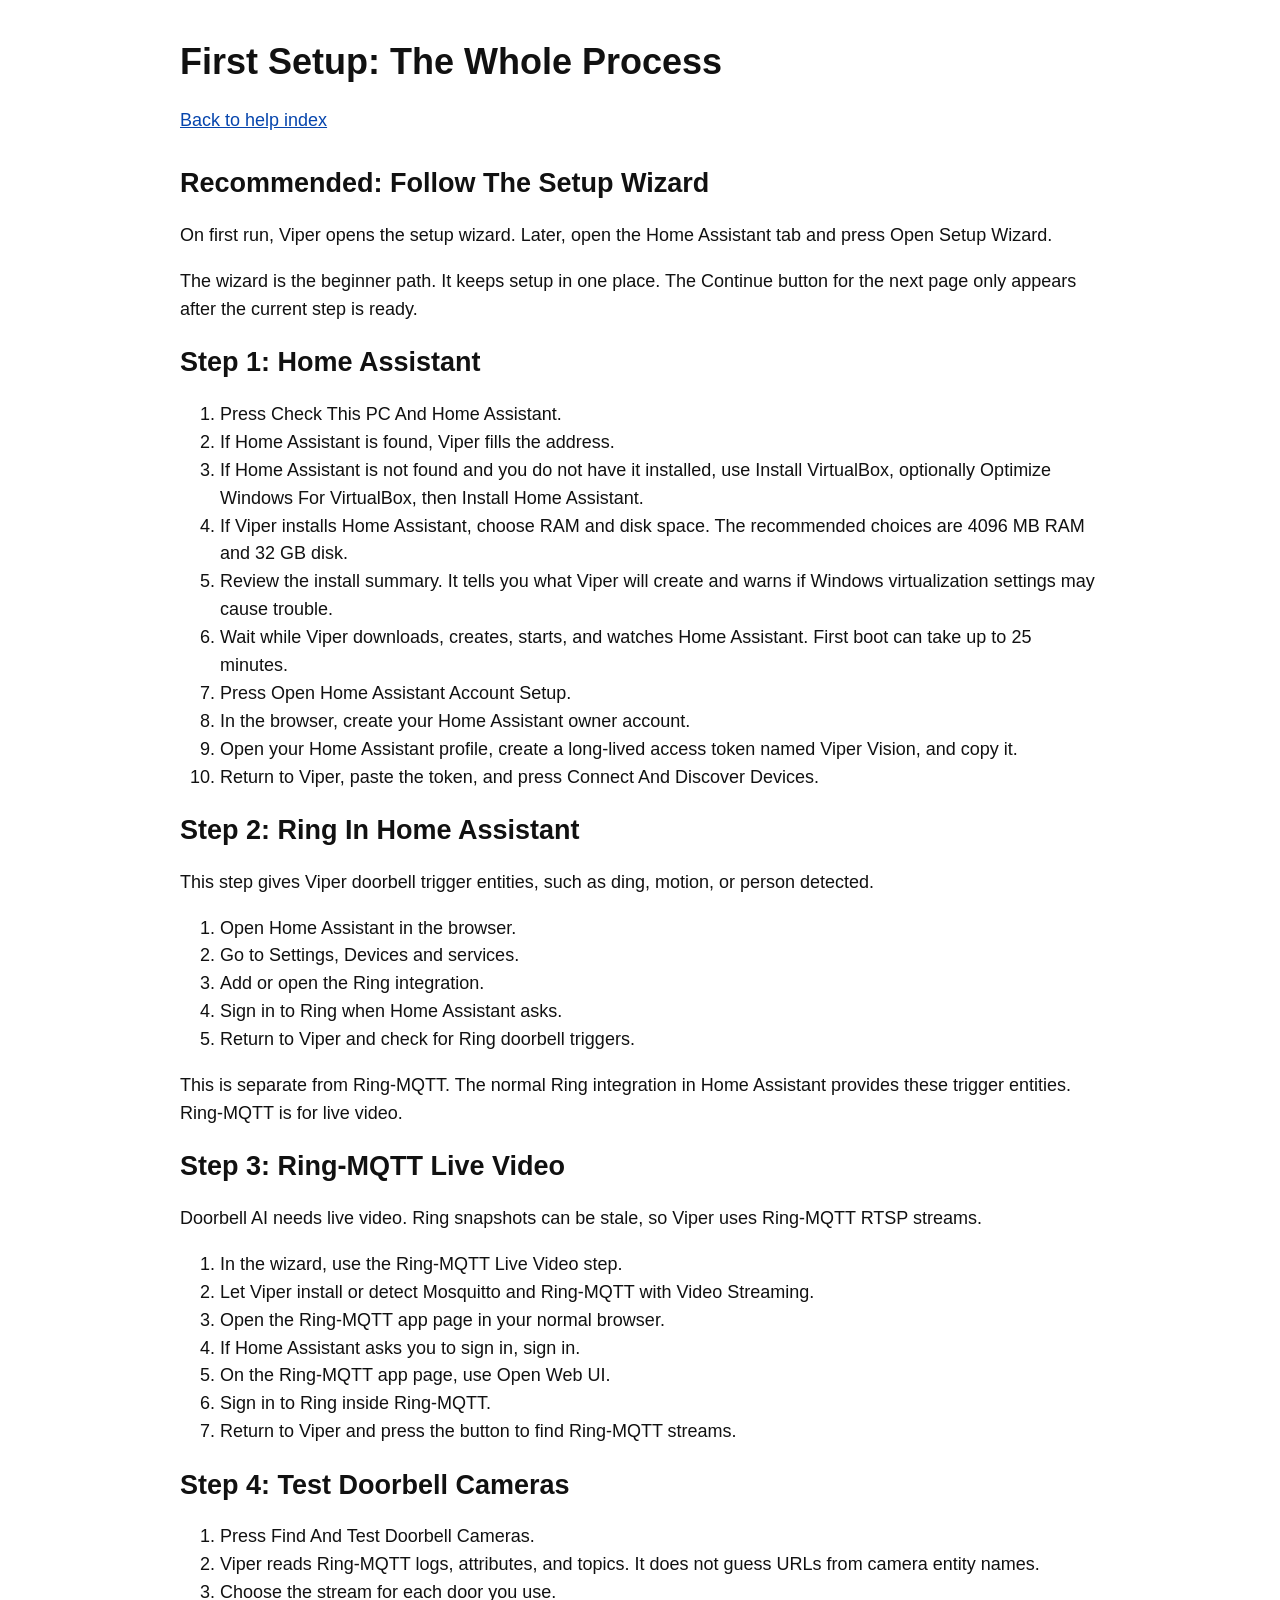
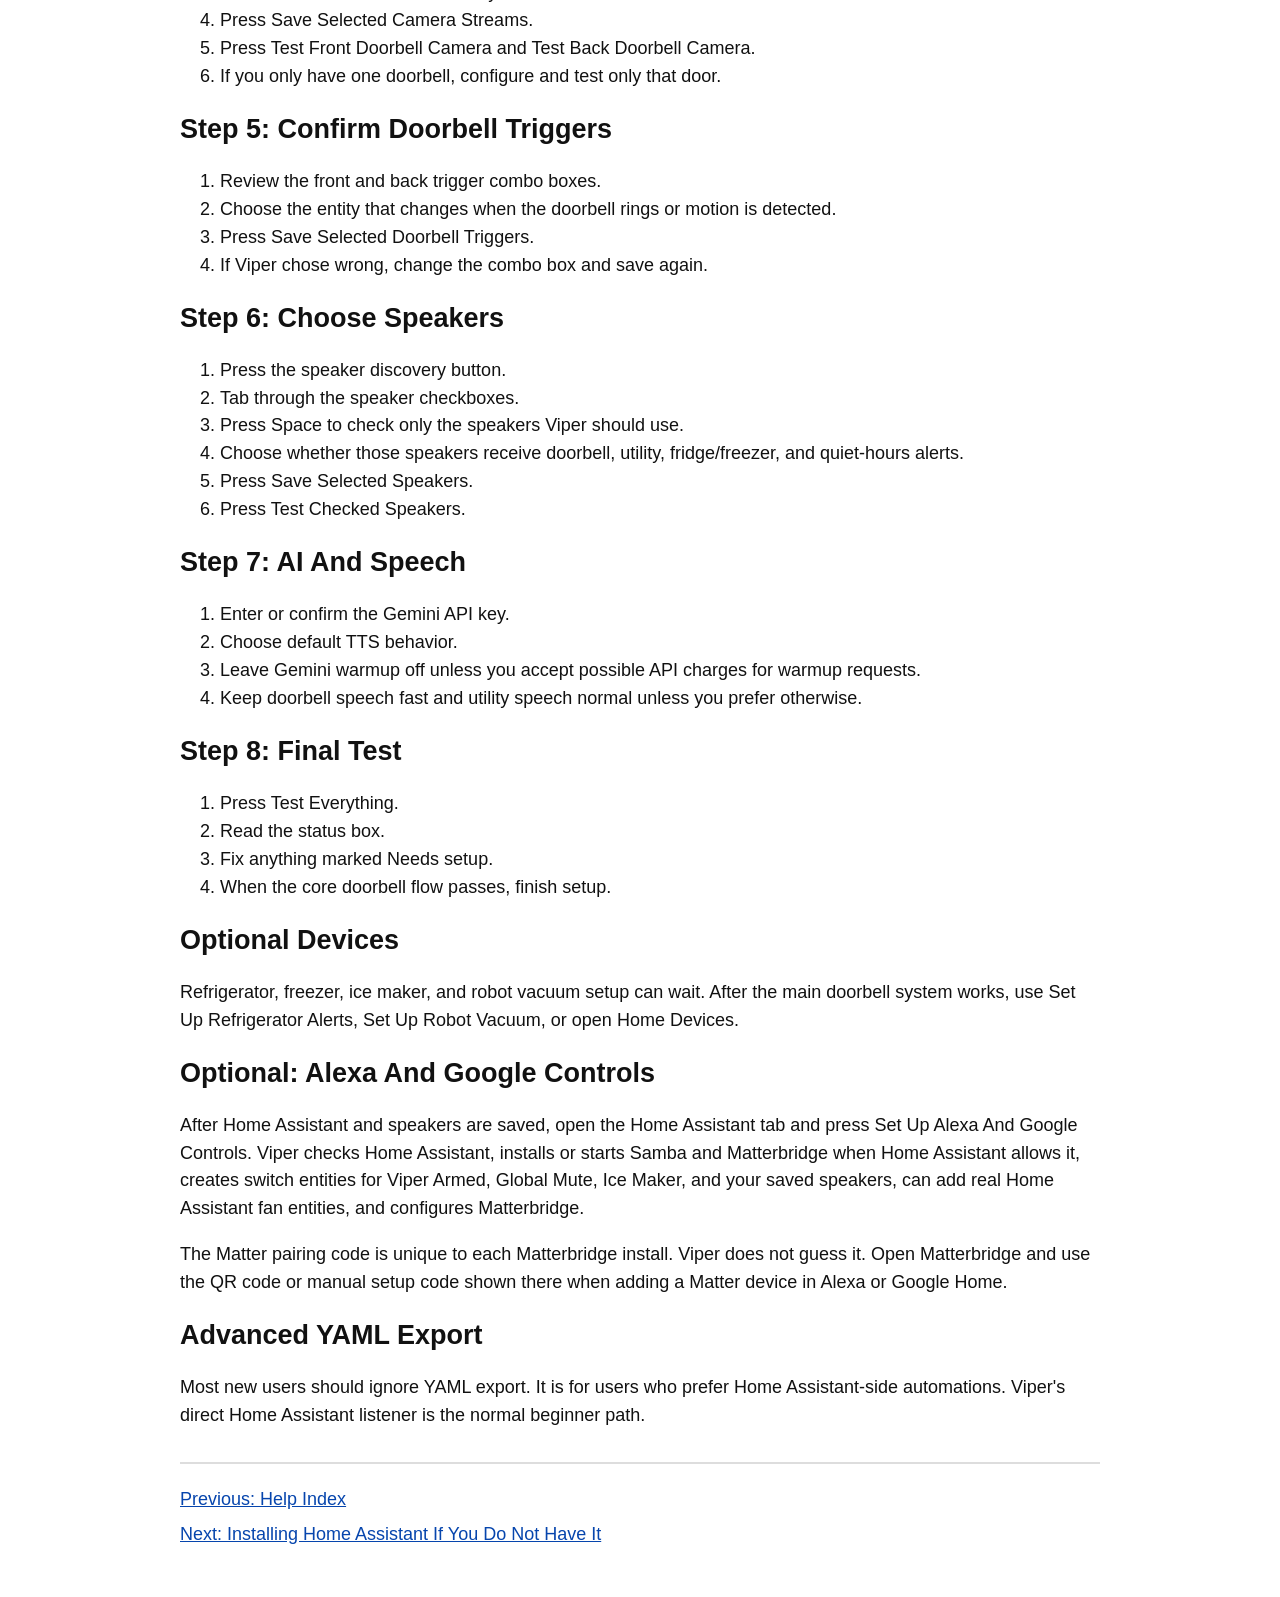
<file: help/setup.html>
<!doctype html>
<html lang="en">
<head>
  <meta charset="utf-8">
  <meta name="viewport" content="width=device-width, initial-scale=1">
  <title>Viper Vision First Setup</title>
  <link rel="stylesheet" href="style.css">
</head>
<body>
  <a class="skip" href="#main">Skip to main content</a>
  <header>
    <h1>First Setup: The Whole Process</h1>
    <p><a href="index.html">Back to help index</a></p>
  </header>
  <main id="main">
    <h2>Recommended: Follow The Setup Wizard</h2>
    <p>On first run, Viper opens the setup wizard. Later, open the Home Assistant tab and press Open Setup Wizard.</p>
    <p>The wizard is the beginner path. It keeps setup in one place. The Continue button for the next page only appears after the current step is ready.</p>

    <h2>Step 1: Home Assistant</h2>
    <ol>
      <li>Press Check This PC And Home Assistant.</li>
      <li>If Home Assistant is found, Viper fills the address.</li>
      <li>If Home Assistant is not found and you do not have it installed, use Install VirtualBox, optionally Optimize Windows For VirtualBox, then Install Home Assistant.</li>
      <li>If Viper installs Home Assistant, choose RAM and disk space. The recommended choices are 4096 MB RAM and 32 GB disk.</li>
      <li>Review the install summary. It tells you what Viper will create and warns if Windows virtualization settings may cause trouble.</li>
      <li>Wait while Viper downloads, creates, starts, and watches Home Assistant. First boot can take up to 25 minutes.</li>
      <li>Press Open Home Assistant Account Setup.</li>
      <li>In the browser, create your Home Assistant owner account.</li>
      <li>Open your Home Assistant profile, create a long-lived access token named Viper Vision, and copy it.</li>
      <li>Return to Viper, paste the token, and press Connect And Discover Devices.</li>
    </ol>

    <h2>Step 2: Ring In Home Assistant</h2>
    <p>This step gives Viper doorbell trigger entities, such as ding, motion, or person detected.</p>
    <ol>
      <li>Open Home Assistant in the browser.</li>
      <li>Go to Settings, Devices and services.</li>
      <li>Add or open the Ring integration.</li>
      <li>Sign in to Ring when Home Assistant asks.</li>
      <li>Return to Viper and check for Ring doorbell triggers.</li>
    </ol>
    <p>This is separate from Ring-MQTT. The normal Ring integration in Home Assistant provides these trigger entities. Ring-MQTT is for live video.</p>

    <h2>Step 3: Ring-MQTT Live Video</h2>
    <p>Doorbell AI needs live video. Ring snapshots can be stale, so Viper uses Ring-MQTT RTSP streams.</p>
    <ol>
      <li>In the wizard, use the Ring-MQTT Live Video step.</li>
      <li>Let Viper install or detect Mosquitto and Ring-MQTT with Video Streaming.</li>
      <li>Open the Ring-MQTT app page in your normal browser.</li>
      <li>If Home Assistant asks you to sign in, sign in.</li>
      <li>On the Ring-MQTT app page, use Open Web UI.</li>
      <li>Sign in to Ring inside Ring-MQTT.</li>
      <li>Return to Viper and press the button to find Ring-MQTT streams.</li>
    </ol>

    <h2>Step 4: Test Doorbell Cameras</h2>
    <ol>
      <li>Press Find And Test Doorbell Cameras.</li>
      <li>Viper reads Ring-MQTT logs, attributes, and topics. It does not guess URLs from camera entity names.</li>
      <li>Choose the stream for each door you use.</li>
      <li>Press Save Selected Camera Streams.</li>
      <li>Press Test Front Doorbell Camera and Test Back Doorbell Camera.</li>
      <li>If you only have one doorbell, configure and test only that door.</li>
    </ol>

    <h2>Step 5: Confirm Doorbell Triggers</h2>
    <ol>
      <li>Review the front and back trigger combo boxes.</li>
      <li>Choose the entity that changes when the doorbell rings or motion is detected.</li>
      <li>Press Save Selected Doorbell Triggers.</li>
      <li>If Viper chose wrong, change the combo box and save again.</li>
    </ol>

    <h2>Step 6: Choose Speakers</h2>
    <ol>
      <li>Press the speaker discovery button.</li>
      <li>Tab through the speaker checkboxes.</li>
      <li>Press Space to check only the speakers Viper should use.</li>
      <li>Choose whether those speakers receive doorbell, utility, fridge/freezer, and quiet-hours alerts.</li>
      <li>Press Save Selected Speakers.</li>
      <li>Press Test Checked Speakers.</li>
    </ol>

    <h2>Step 7: AI And Speech</h2>
    <ol>
      <li>Enter or confirm the Gemini API key.</li>
      <li>Choose default TTS behavior.</li>
      <li>Leave Gemini warmup off unless you accept possible API charges for warmup requests.</li>
      <li>Keep doorbell speech fast and utility speech normal unless you prefer otherwise.</li>
    </ol>

    <h2>Step 8: Final Test</h2>
    <ol>
      <li>Press Test Everything.</li>
      <li>Read the status box.</li>
      <li>Fix anything marked Needs setup.</li>
      <li>When the core doorbell flow passes, finish setup.</li>
    </ol>

    <h2>Optional Devices</h2>
    <p>Refrigerator, freezer, ice maker, and robot vacuum setup can wait. After the main doorbell system works, use Set Up Refrigerator Alerts, Set Up Robot Vacuum, or open Home Devices.</p>

    <h2>Optional: Alexa And Google Controls</h2>
    <p>After Home Assistant and speakers are saved, open the Home Assistant tab and press Set Up Alexa And Google Controls. Viper checks Home Assistant, installs or starts Samba and Matterbridge when Home Assistant allows it, creates switch entities for Viper Armed, Global Mute, Ice Maker, and your saved speakers, can add real Home Assistant fan entities, and configures Matterbridge.</p>
    <p>The Matter pairing code is unique to each Matterbridge install. Viper does not guess it. Open Matterbridge and use the QR code or manual setup code shown there when adding a Matter device in Alexa or Google Home.</p>

    <h2>Advanced YAML Export</h2>
    <p>Most new users should ignore YAML export. It is for users who prefer Home Assistant-side automations. Viper's direct Home Assistant listener is the normal beginner path.</p>

    <nav class="topic-nav" aria-label="Previous and next help topics">
      <p><a href="index.html">Previous: Help Index</a></p>
      <p><a href="ha-install.html">Next: Installing Home Assistant If You Do Not Have It</a></p>
    </nav>
  </main>
</body>
</html>
</file>
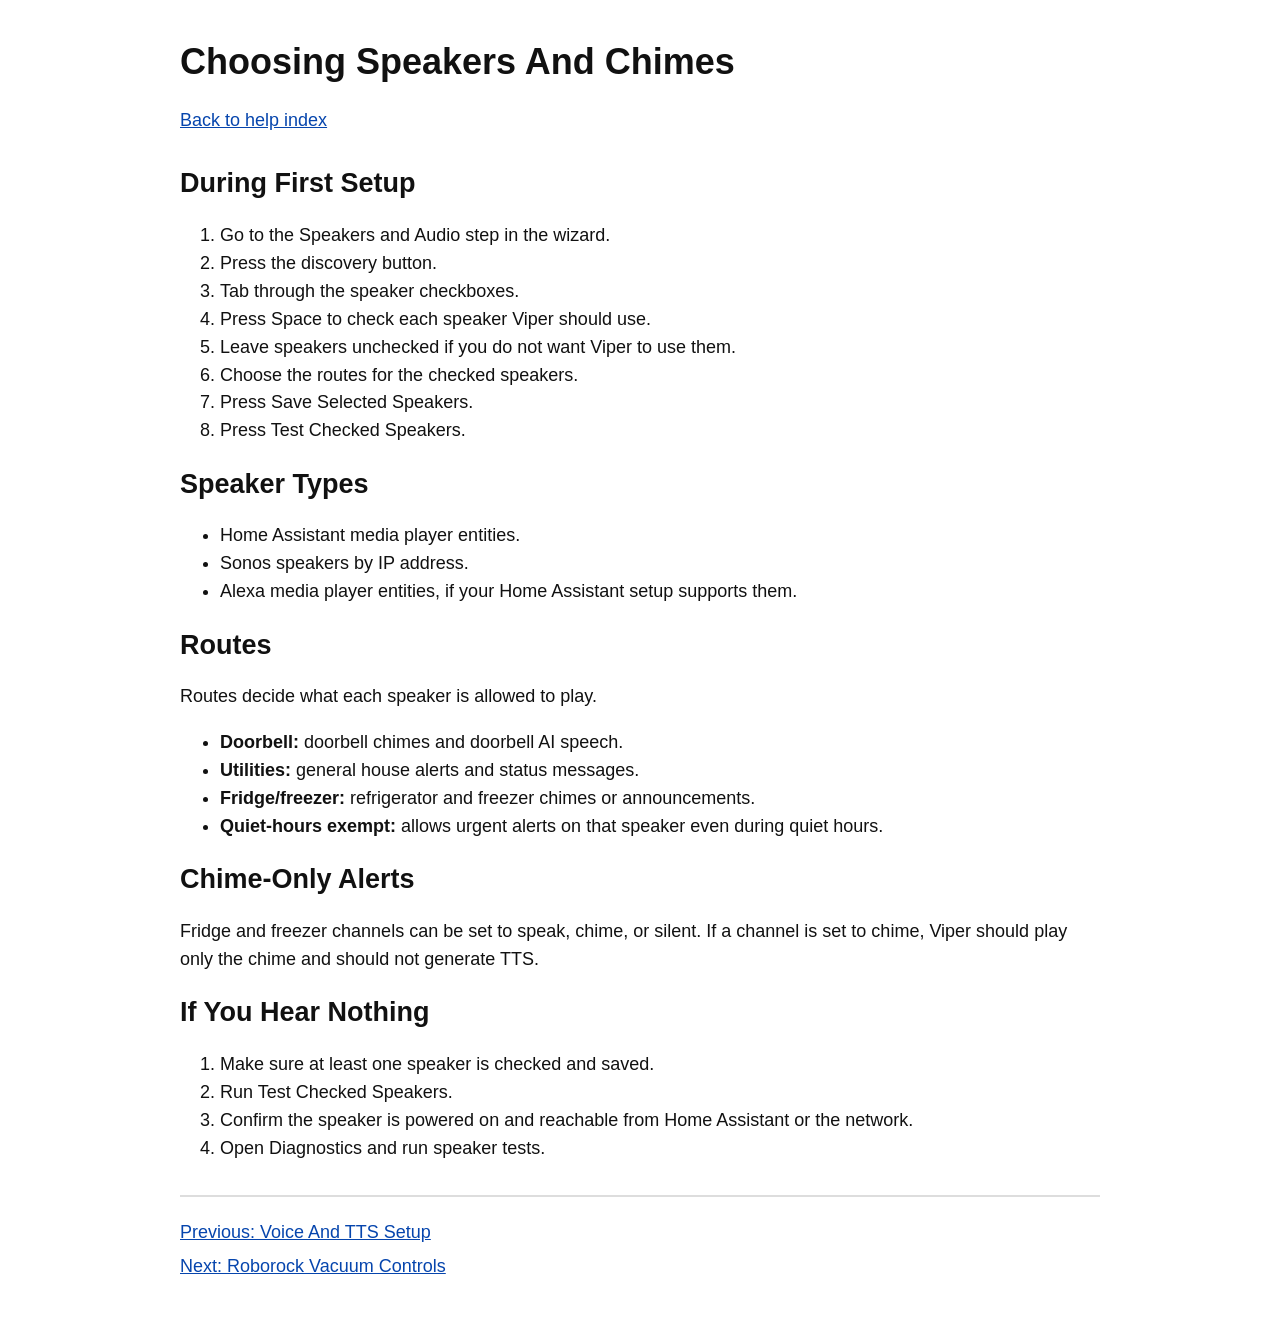
<file: help/speakers.html>
<!doctype html>
<html lang="en">
<head>
  <meta charset="utf-8">
  <meta name="viewport" content="width=device-width, initial-scale=1">
  <title>Choosing Speakers And Chimes</title>
  <link rel="stylesheet" href="style.css">
</head>
<body>
  <a class="skip" href="#main">Skip to main content</a>
  <header>
    <h1>Choosing Speakers And Chimes</h1>
    <p><a href="index.html">Back to help index</a></p>
  </header>
  <main id="main">
    <h2>During First Setup</h2>
    <ol>
      <li>Go to the Speakers and Audio step in the wizard.</li>
      <li>Press the discovery button.</li>
      <li>Tab through the speaker checkboxes.</li>
      <li>Press Space to check each speaker Viper should use.</li>
      <li>Leave speakers unchecked if you do not want Viper to use them.</li>
      <li>Choose the routes for the checked speakers.</li>
      <li>Press Save Selected Speakers.</li>
      <li>Press Test Checked Speakers.</li>
    </ol>

    <h2>Speaker Types</h2>
    <ul>
      <li>Home Assistant media player entities.</li>
      <li>Sonos speakers by IP address.</li>
      <li>Alexa media player entities, if your Home Assistant setup supports them.</li>
    </ul>

    <h2>Routes</h2>
    <p>Routes decide what each speaker is allowed to play.</p>
    <ul>
      <li><strong>Doorbell:</strong> doorbell chimes and doorbell AI speech.</li>
      <li><strong>Utilities:</strong> general house alerts and status messages.</li>
      <li><strong>Fridge/freezer:</strong> refrigerator and freezer chimes or announcements.</li>
      <li><strong>Quiet-hours exempt:</strong> allows urgent alerts on that speaker even during quiet hours.</li>
    </ul>

    <h2>Chime-Only Alerts</h2>
    <p>Fridge and freezer channels can be set to speak, chime, or silent. If a channel is set to chime, Viper should play only the chime and should not generate TTS.</p>

    <h2>If You Hear Nothing</h2>
    <ol>
      <li>Make sure at least one speaker is checked and saved.</li>
      <li>Run Test Checked Speakers.</li>
      <li>Confirm the speaker is powered on and reachable from Home Assistant or the network.</li>
      <li>Open Diagnostics and run speaker tests.</li>
    </ol>

    <nav class="topic-nav" aria-label="Previous and next help topics">
      <p><a href="tts.html">Previous: Voice And TTS Setup</a></p>
      <p><a href="vacuum.html">Next: Roborock Vacuum Controls</a></p>
    </nav>
  </main>
</body>
</html>
</file>
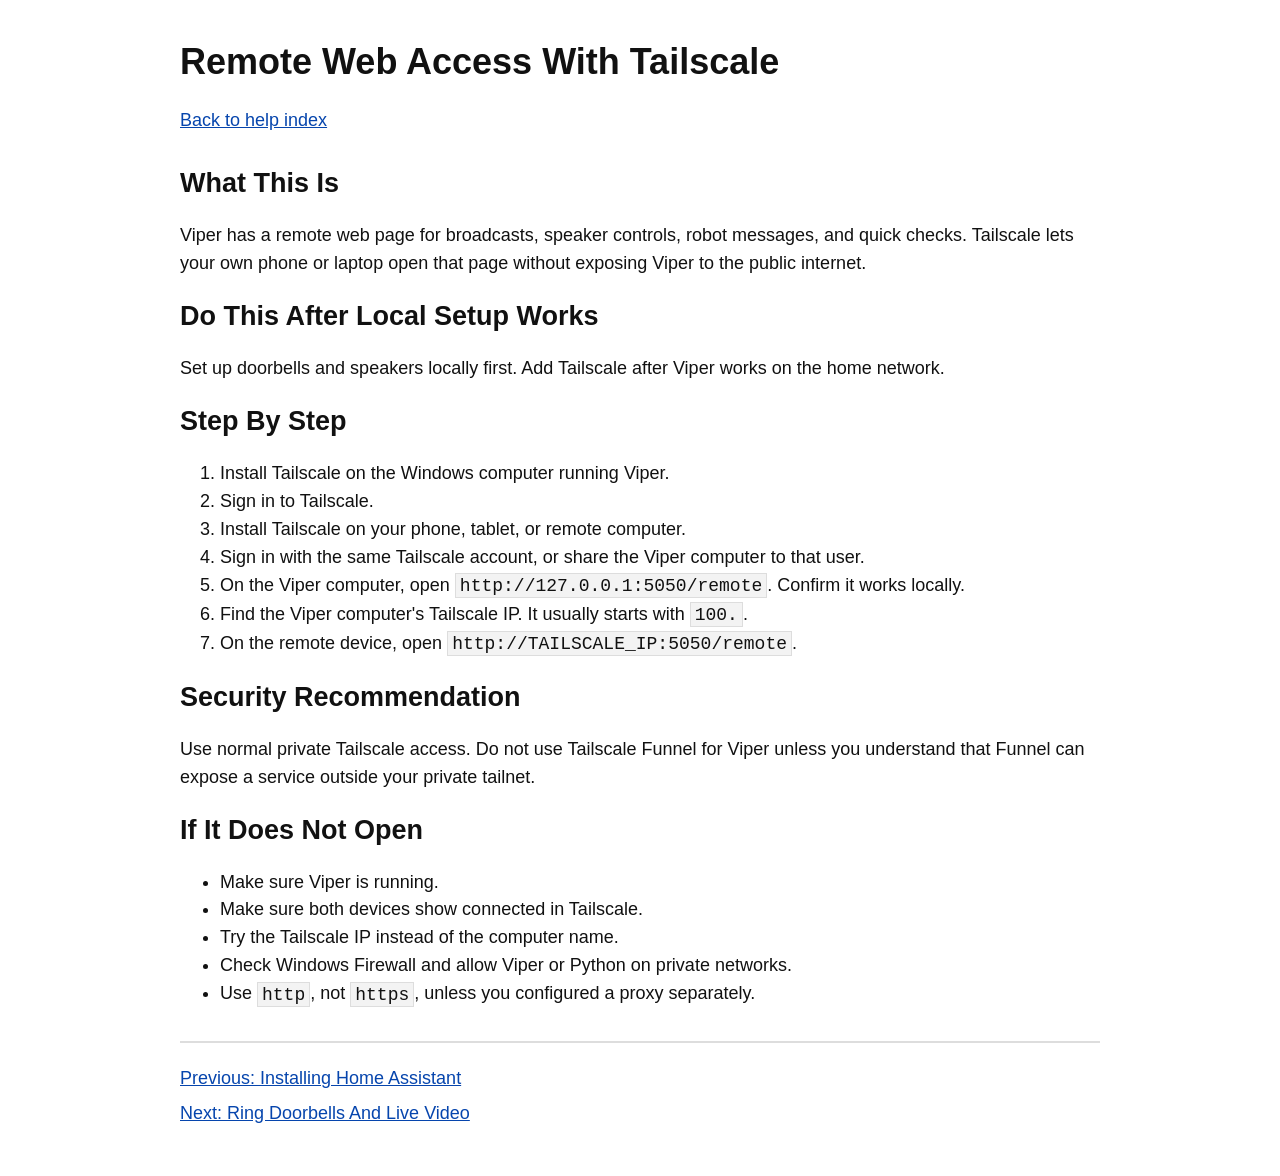
<file: help/tailscale-remote.html>
<!doctype html>
<html lang="en">
<head>
  <meta charset="utf-8">
  <meta name="viewport" content="width=device-width, initial-scale=1">
  <title>Remote Web Access With Tailscale</title>
  <link rel="stylesheet" href="style.css">
</head>
<body>
  <a class="skip" href="#main">Skip to main content</a>
  <header>
    <h1>Remote Web Access With Tailscale</h1>
    <p><a href="index.html">Back to help index</a></p>
  </header>
  <main id="main">
    <h2>What This Is</h2>
    <p>Viper has a remote web page for broadcasts, speaker controls, robot messages, and quick checks. Tailscale lets your own phone or laptop open that page without exposing Viper to the public internet.</p>

    <h2>Do This After Local Setup Works</h2>
    <p>Set up doorbells and speakers locally first. Add Tailscale after Viper works on the home network.</p>

    <h2>Step By Step</h2>
    <ol>
      <li>Install Tailscale on the Windows computer running Viper.</li>
      <li>Sign in to Tailscale.</li>
      <li>Install Tailscale on your phone, tablet, or remote computer.</li>
      <li>Sign in with the same Tailscale account, or share the Viper computer to that user.</li>
      <li>On the Viper computer, open <code>http://127.0.0.1:5050/remote</code>. Confirm it works locally.</li>
      <li>Find the Viper computer's Tailscale IP. It usually starts with <code>100.</code>.</li>
      <li>On the remote device, open <code>http://TAILSCALE_IP:5050/remote</code>.</li>
    </ol>

    <h2>Security Recommendation</h2>
    <p>Use normal private Tailscale access. Do not use Tailscale Funnel for Viper unless you understand that Funnel can expose a service outside your private tailnet.</p>

    <h2>If It Does Not Open</h2>
    <ul>
      <li>Make sure Viper is running.</li>
      <li>Make sure both devices show connected in Tailscale.</li>
      <li>Try the Tailscale IP instead of the computer name.</li>
      <li>Check Windows Firewall and allow Viper or Python on private networks.</li>
      <li>Use <code>http</code>, not <code>https</code>, unless you configured a proxy separately.</li>
    </ul>

    <nav class="topic-nav" aria-label="Previous and next help topics">
      <p><a href="ha-install.html">Previous: Installing Home Assistant</a></p>
      <p><a href="ring-setup.html">Next: Ring Doorbells And Live Video</a></p>
    </nav>
  </main>
</body>
</html>
</file>
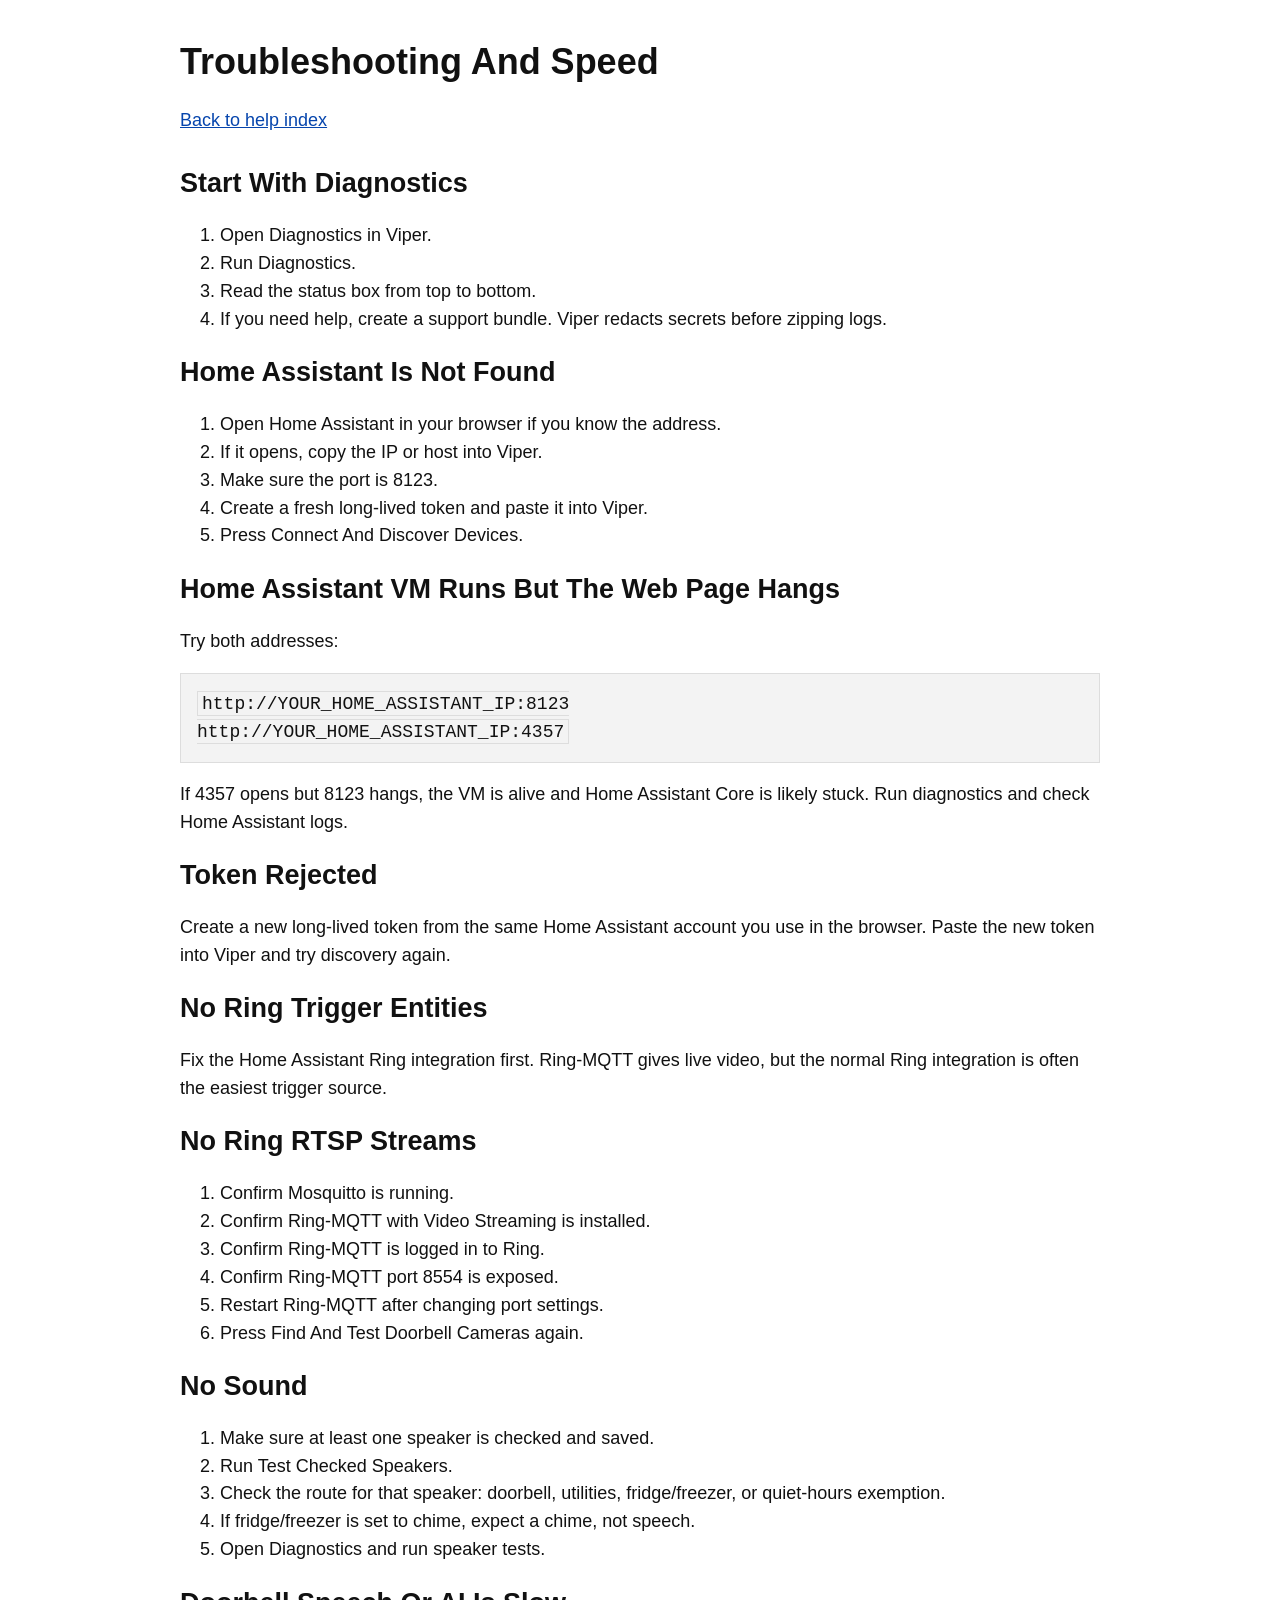
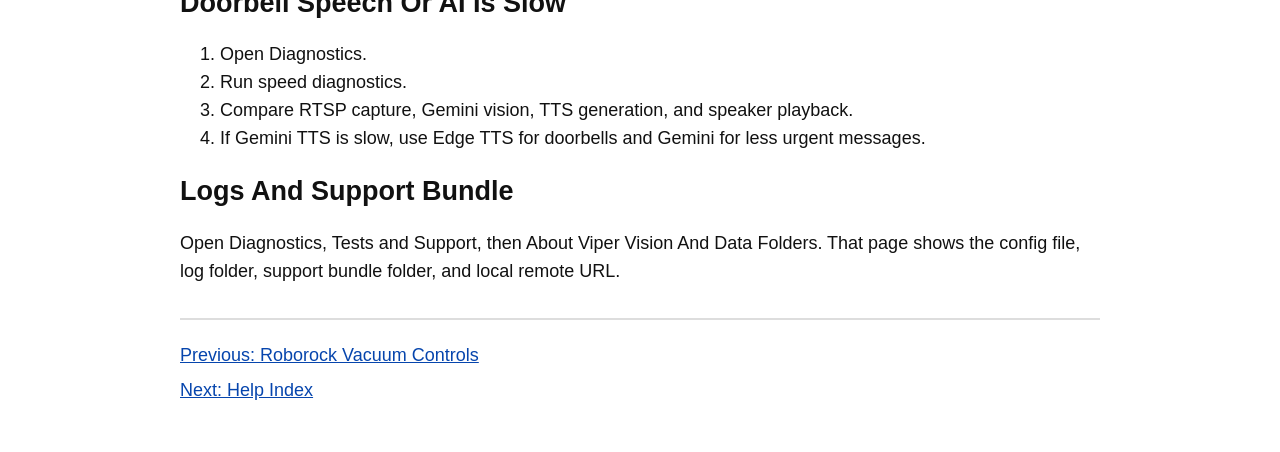
<file: help/troubleshooting.html>
<!doctype html>
<html lang="en">
<head>
  <meta charset="utf-8">
  <meta name="viewport" content="width=device-width, initial-scale=1">
  <title>Troubleshooting And Speed</title>
  <link rel="stylesheet" href="style.css">
</head>
<body>
  <a class="skip" href="#main">Skip to main content</a>
  <header>
    <h1>Troubleshooting And Speed</h1>
    <p><a href="index.html">Back to help index</a></p>
  </header>
  <main id="main">
    <h2>Start With Diagnostics</h2>
    <ol>
      <li>Open Diagnostics in Viper.</li>
      <li>Run Diagnostics.</li>
      <li>Read the status box from top to bottom.</li>
      <li>If you need help, create a support bundle. Viper redacts secrets before zipping logs.</li>
    </ol>

    <h2>Home Assistant Is Not Found</h2>
    <ol>
      <li>Open Home Assistant in your browser if you know the address.</li>
      <li>If it opens, copy the IP or host into Viper.</li>
      <li>Make sure the port is 8123.</li>
      <li>Create a fresh long-lived token and paste it into Viper.</li>
      <li>Press Connect And Discover Devices.</li>
    </ol>

    <h2>Home Assistant VM Runs But The Web Page Hangs</h2>
    <p>Try both addresses:</p>
    <pre><code>http://YOUR_HOME_ASSISTANT_IP:8123
http://YOUR_HOME_ASSISTANT_IP:4357</code></pre>
    <p>If 4357 opens but 8123 hangs, the VM is alive and Home Assistant Core is likely stuck. Run diagnostics and check Home Assistant logs.</p>

    <h2>Token Rejected</h2>
    <p>Create a new long-lived token from the same Home Assistant account you use in the browser. Paste the new token into Viper and try discovery again.</p>

    <h2>No Ring Trigger Entities</h2>
    <p>Fix the Home Assistant Ring integration first. Ring-MQTT gives live video, but the normal Ring integration is often the easiest trigger source.</p>

    <h2>No Ring RTSP Streams</h2>
    <ol>
      <li>Confirm Mosquitto is running.</li>
      <li>Confirm Ring-MQTT with Video Streaming is installed.</li>
      <li>Confirm Ring-MQTT is logged in to Ring.</li>
      <li>Confirm Ring-MQTT port 8554 is exposed.</li>
      <li>Restart Ring-MQTT after changing port settings.</li>
      <li>Press Find And Test Doorbell Cameras again.</li>
    </ol>

    <h2>No Sound</h2>
    <ol>
      <li>Make sure at least one speaker is checked and saved.</li>
      <li>Run Test Checked Speakers.</li>
      <li>Check the route for that speaker: doorbell, utilities, fridge/freezer, or quiet-hours exemption.</li>
      <li>If fridge/freezer is set to chime, expect a chime, not speech.</li>
      <li>Open Diagnostics and run speaker tests.</li>
    </ol>

    <h2>Doorbell Speech Or AI Is Slow</h2>
    <ol>
      <li>Open Diagnostics.</li>
      <li>Run speed diagnostics.</li>
      <li>Compare RTSP capture, Gemini vision, TTS generation, and speaker playback.</li>
      <li>If Gemini TTS is slow, use Edge TTS for doorbells and Gemini for less urgent messages.</li>
    </ol>

    <h2>Logs And Support Bundle</h2>
    <p>Open Diagnostics, Tests and Support, then About Viper Vision And Data Folders. That page shows the config file, log folder, support bundle folder, and local remote URL.</p>

    <nav class="topic-nav" aria-label="Previous and next help topics">
      <p><a href="vacuum.html">Previous: Roborock Vacuum Controls</a></p>
      <p><a href="index.html">Next: Help Index</a></p>
    </nav>
  </main>
</body>
</html>
</file>
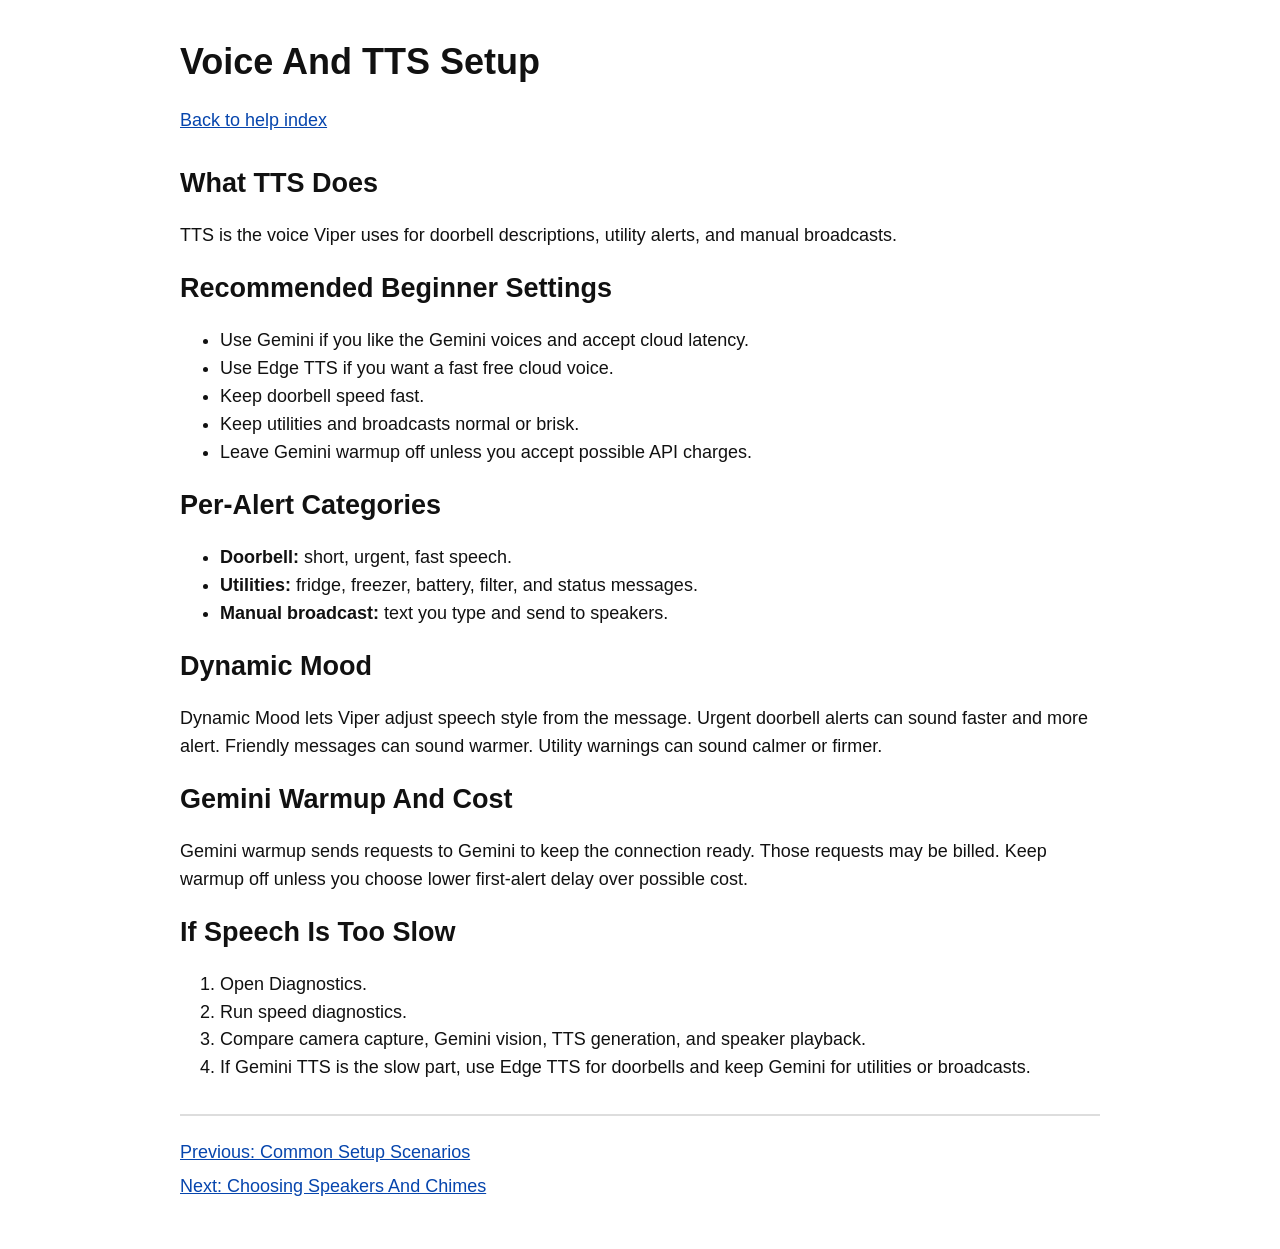
<file: help/tts.html>
<!doctype html>
<html lang="en">
<head>
  <meta charset="utf-8">
  <meta name="viewport" content="width=device-width, initial-scale=1">
  <title>Voice And TTS Setup</title>
  <link rel="stylesheet" href="style.css">
</head>
<body>
  <a class="skip" href="#main">Skip to main content</a>
  <header>
    <h1>Voice And TTS Setup</h1>
    <p><a href="index.html">Back to help index</a></p>
  </header>
  <main id="main">
    <h2>What TTS Does</h2>
    <p>TTS is the voice Viper uses for doorbell descriptions, utility alerts, and manual broadcasts.</p>

    <h2>Recommended Beginner Settings</h2>
    <ul>
      <li>Use Gemini if you like the Gemini voices and accept cloud latency.</li>
      <li>Use Edge TTS if you want a fast free cloud voice.</li>
      <li>Keep doorbell speed fast.</li>
      <li>Keep utilities and broadcasts normal or brisk.</li>
      <li>Leave Gemini warmup off unless you accept possible API charges.</li>
    </ul>

    <h2>Per-Alert Categories</h2>
    <ul>
      <li><strong>Doorbell:</strong> short, urgent, fast speech.</li>
      <li><strong>Utilities:</strong> fridge, freezer, battery, filter, and status messages.</li>
      <li><strong>Manual broadcast:</strong> text you type and send to speakers.</li>
    </ul>

    <h2>Dynamic Mood</h2>
    <p>Dynamic Mood lets Viper adjust speech style from the message. Urgent doorbell alerts can sound faster and more alert. Friendly messages can sound warmer. Utility warnings can sound calmer or firmer.</p>

    <h2>Gemini Warmup And Cost</h2>
    <p>Gemini warmup sends requests to Gemini to keep the connection ready. Those requests may be billed. Keep warmup off unless you choose lower first-alert delay over possible cost.</p>

    <h2>If Speech Is Too Slow</h2>
    <ol>
      <li>Open Diagnostics.</li>
      <li>Run speed diagnostics.</li>
      <li>Compare camera capture, Gemini vision, TTS generation, and speaker playback.</li>
      <li>If Gemini TTS is the slow part, use Edge TTS for doorbells and keep Gemini for utilities or broadcasts.</li>
    </ol>

    <nav class="topic-nav" aria-label="Previous and next help topics">
      <p><a href="scenarios.html">Previous: Common Setup Scenarios</a></p>
      <p><a href="speakers.html">Next: Choosing Speakers And Chimes</a></p>
    </nav>
  </main>
</body>
</html>
</file>
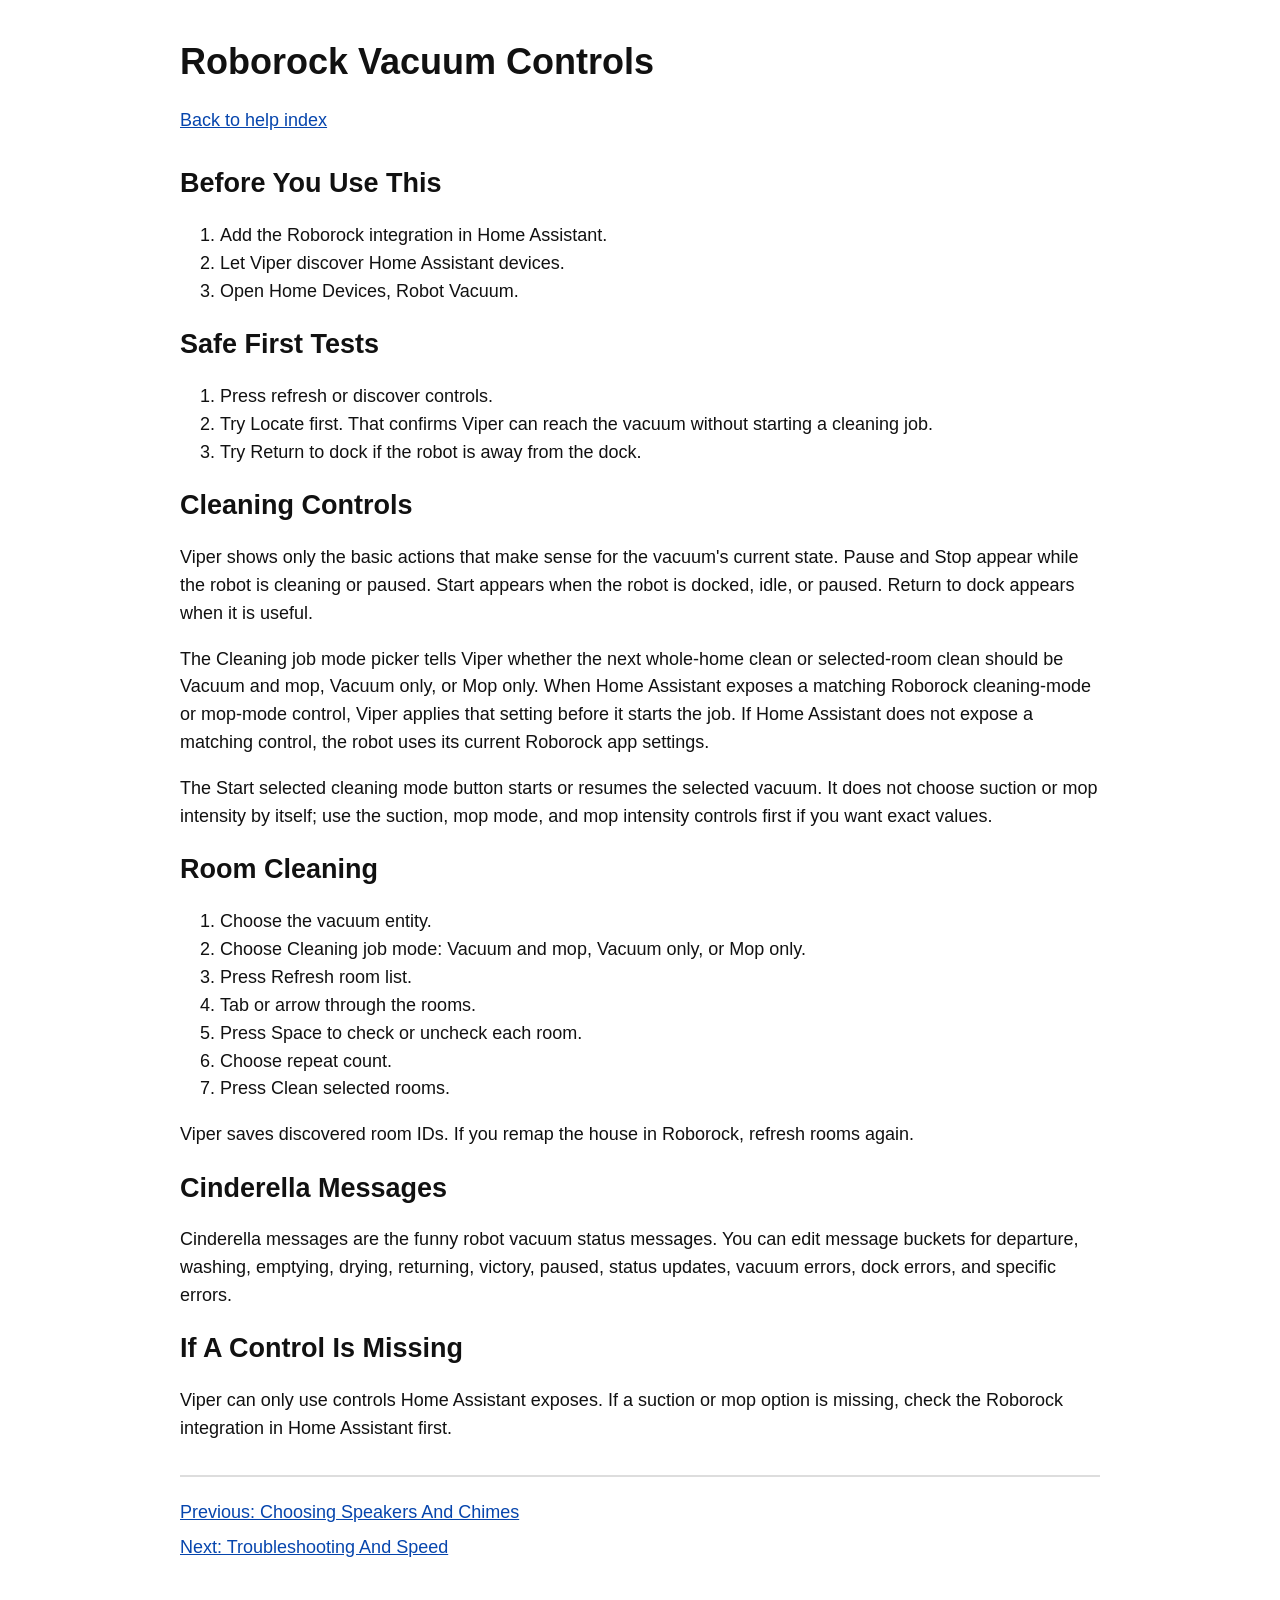
<file: help/vacuum.html>
<!doctype html>
<html lang="en">
<head>
  <meta charset="utf-8">
  <meta name="viewport" content="width=device-width, initial-scale=1">
  <title>Roborock Vacuum Controls</title>
  <link rel="stylesheet" href="style.css">
</head>
<body>
  <a class="skip" href="#main">Skip to main content</a>
  <header>
    <h1>Roborock Vacuum Controls</h1>
    <p><a href="index.html">Back to help index</a></p>
  </header>
  <main id="main">
    <h2>Before You Use This</h2>
    <ol>
      <li>Add the Roborock integration in Home Assistant.</li>
      <li>Let Viper discover Home Assistant devices.</li>
      <li>Open Home Devices, Robot Vacuum.</li>
    </ol>

    <h2>Safe First Tests</h2>
    <ol>
      <li>Press refresh or discover controls.</li>
      <li>Try Locate first. That confirms Viper can reach the vacuum without starting a cleaning job.</li>
      <li>Try Return to dock if the robot is away from the dock.</li>
    </ol>

    <h2>Cleaning Controls</h2>
    <p>Viper shows only the basic actions that make sense for the vacuum's current state. Pause and Stop appear while the robot is cleaning or paused. Start appears when the robot is docked, idle, or paused. Return to dock appears when it is useful.</p>
    <p>The Cleaning job mode picker tells Viper whether the next whole-home clean or selected-room clean should be Vacuum and mop, Vacuum only, or Mop only. When Home Assistant exposes a matching Roborock cleaning-mode or mop-mode control, Viper applies that setting before it starts the job. If Home Assistant does not expose a matching control, the robot uses its current Roborock app settings.</p>
    <p>The Start selected cleaning mode button starts or resumes the selected vacuum. It does not choose suction or mop intensity by itself; use the suction, mop mode, and mop intensity controls first if you want exact values.</p>

    <h2>Room Cleaning</h2>
    <ol>
      <li>Choose the vacuum entity.</li>
      <li>Choose Cleaning job mode: Vacuum and mop, Vacuum only, or Mop only.</li>
      <li>Press Refresh room list.</li>
      <li>Tab or arrow through the rooms.</li>
      <li>Press Space to check or uncheck each room.</li>
      <li>Choose repeat count.</li>
      <li>Press Clean selected rooms.</li>
    </ol>
    <p>Viper saves discovered room IDs. If you remap the house in Roborock, refresh rooms again.</p>

    <h2>Cinderella Messages</h2>
    <p>Cinderella messages are the funny robot vacuum status messages. You can edit message buckets for departure, washing, emptying, drying, returning, victory, paused, status updates, vacuum errors, dock errors, and specific errors.</p>

    <h2>If A Control Is Missing</h2>
    <p>Viper can only use controls Home Assistant exposes. If a suction or mop option is missing, check the Roborock integration in Home Assistant first.</p>

    <nav class="topic-nav" aria-label="Previous and next help topics">
      <p><a href="speakers.html">Previous: Choosing Speakers And Chimes</a></p>
      <p><a href="troubleshooting.html">Next: Troubleshooting And Speed</a></p>
    </nav>
  </main>
</body>
</html>
</file>
<file: help/style.css>
body {
  color: #111;
  background: #fff;
  font-family: Arial, sans-serif;
  font-size: 18px;
  line-height: 1.55;
  margin: 0 auto;
  max-width: 920px;
  padding: 1rem;
}

a {
  color: #0645ad;
}

a:focus,
button:focus {
  outline: 3px solid #111;
  outline-offset: 3px;
}

.skip {
  position: absolute;
  left: -999px;
}

.skip:focus {
  left: 1rem;
  top: 1rem;
  background: #fff;
  border: 2px solid #111;
  padding: .5rem;
}

header,
nav,
main {
  margin-bottom: 2rem;
}

h1,
h2,
h3 {
  line-height: 1.2;
}

code,
pre {
  background: #f3f3f3;
  border: 1px solid #ddd;
}

code {
  padding: .1rem .25rem;
}

pre {
  overflow-x: auto;
  padding: 1rem;
}


.topic-nav {
  border-top: 2px solid #ddd;
  margin-top: 2rem;
  padding-top: 1rem;
}

.topic-nav p {
  margin: .4rem 0;
}
</file>
